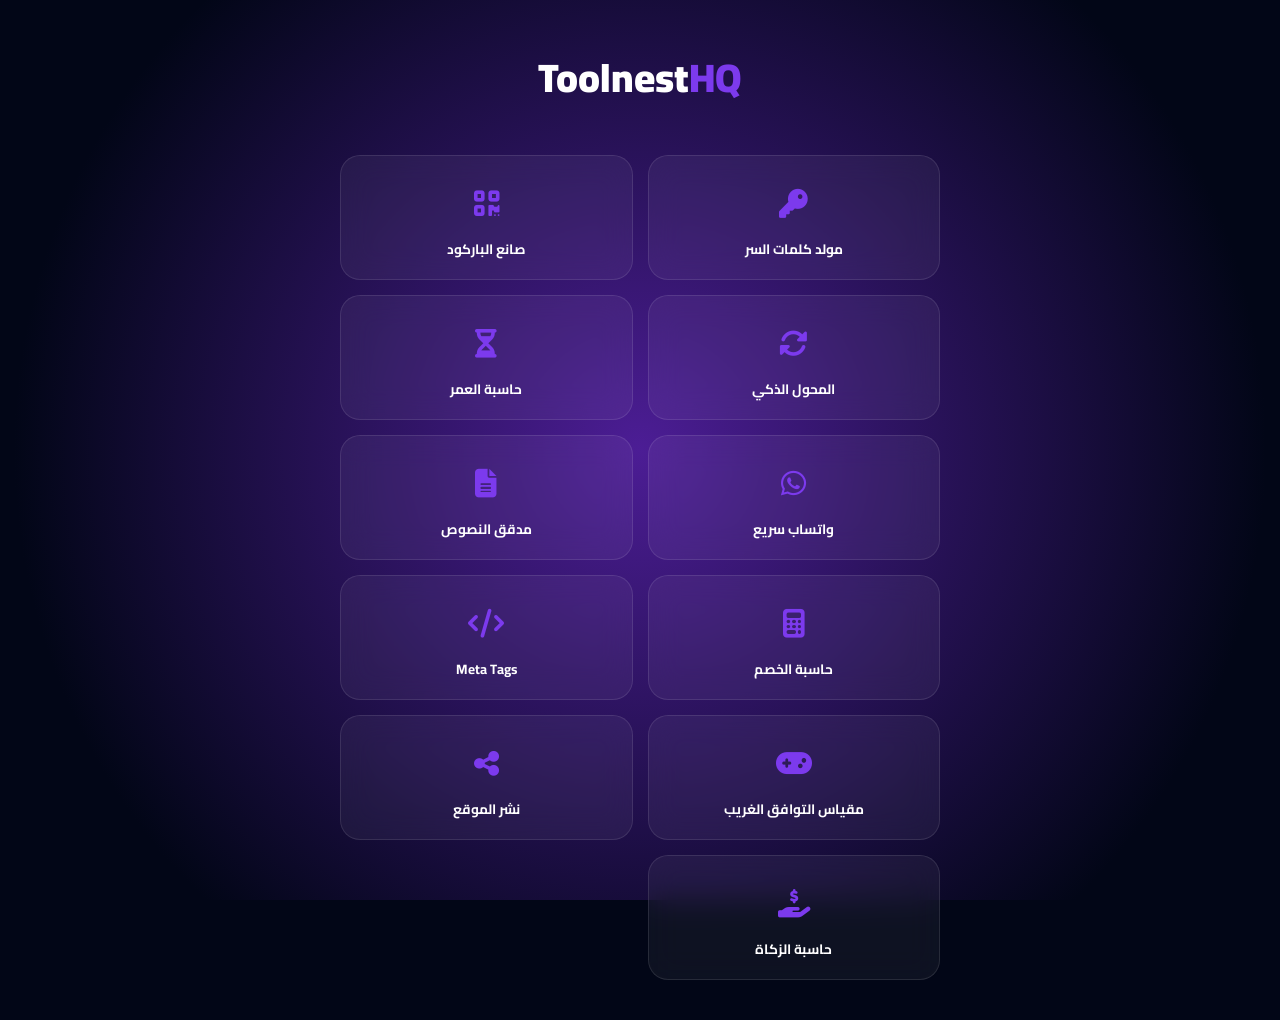
<file: index.html>
<!DOCTYPE html>
<html lang="ar" dir="rtl">

<head>
    <meta charset="UTF-8">
    <meta name="viewport" content="width=device-width, initial-scale=1.0, maximum-scale=1.0, user-scalable=no">

    <title>ToolnestHQ - العالم الرقمي</title>

    <link href="https://fonts.googleapis.com/css2?family=Cairo:wght@300;400;700;900&display=swap" rel="stylesheet">

    <link rel="stylesheet"
        href="https://cdnjs.cloudflare.com/ajax/libs/font-awesome/6.4.0/css/all.min.css">

    <style>
        :root {
            --p: #7c3aed;
            --bg: #020617;
            --card: rgba(255, 255, 255, 0.05);
        }

        * {
            margin: 0;
            padding: 0;
            box-sizing: border-box;
        }

        body {
            font-family: "Cairo", sans-serif;
            background: var(--bg);
            color: white;
            min-height: 100vh;
            overflow-x: hidden;
        }

        .ambient {
            position: fixed;
            inset: 0;
            z-index: -1;
            background: radial-gradient(circle at center, #4c1d95 0%, #020617 80%);
        }

        .container {
            width: 95%;
            max-width: 600px;
            margin: auto;
            padding: 40px 0;
        }

        h1 {
            text-align: center;
            font-size: 2.5rem;
            margin-bottom: 40px;
            font-weight: 900;
        }

        .grid {
            display: grid;
            grid-template-columns: repeat(2, 1fr);
            gap: 15px;
        }

        .card {
            background: var(--card);
            backdrop-filter: blur(15px);
            border: 1px solid rgba(255,255,255,.1);
            border-radius: 20px;
            padding: 20px 10px;
            text-decoration: none;
            color: white;
            text-align: center;
            transition: .35s;
        }

        .card:hover {
            transform: translateY(-8px);
            border-color: var(--p);
            box-shadow: 0 10px 25px rgba(124,58,237,.35);
        }

        .icon {
            font-size: 1.8rem;
            color: var(--p);
            margin-bottom: 10px;
        }

        .card:hover .icon {
            transform: scale(1.15);
        }

        .name {
            display: block;
            font-size: .85rem;
            font-weight: 700;
            line-height: 1.4;
        }
    </style>

</head>

<body>

<div class="ambient"></div>

<div class="container">

    <h1>Toolnest<span style="color:var(--p)">HQ</span></h1>

    <main class="grid">

        <a href="Password.html" class="card">
            <div class="icon"><i class="fa-solid fa-key"></i></div>
            <span class="name">مولد كلمات السر</span>
        </a>

        <a href="qr.html" class="card">
            <div class="icon"><i class="fa-solid fa-qrcode"></i></div>
            <span class="name">صانع الباركود</span>
        </a>

        <a href="converter.html" class="card">
            <div class="icon"><i class="fa-solid fa-rotate"></i></div>
            <span class="name">المحول الذكي</span>
        </a>

        <a href="age.html" class="card">
            <div class="icon"><i class="fa-solid fa-hourglass-half"></i></div>
            <span class="name">حاسبة العمر</span>
        </a>

        <a href="whatsapp.html" class="card">
            <div class="icon"><i class="fa-brands fa-whatsapp"></i></div>
            <span class="name">واتساب سريع</span>
        </a>

        <a href="text-counter.html" class="card">
            <div class="icon"><i class="fa-solid fa-file-lines"></i></div>
            <span class="name">مدقق النصوص</span>
        </a>

        <a href="discount.html" class="card">
            <div class="icon"><i class="fa-solid fa-calculator"></i></div>
            <span class="name">حاسبة الخصم</span>
        </a>

        <a href="meta-generator.html" class="card">
            <div class="icon"><i class="fa-solid fa-code"></i></div>
            <span class="name">Meta Tags</span>
        </a>

        <a href="compatibility.html" class="card">
            <div class="icon"><i class="fa-solid fa-gamepad"></i></div>
            <span class="name">مقياس التوافق الغريب</span>
        </a>

        <a href="social-share.html" class="card">
            <div class="icon"><i class="fa-solid fa-share-nodes"></i></div>
            <span class="name">نشر الموقع</span>
        </a>

        <a href="zakat.html" class="card">
            <div class="icon"><i class="fa-solid fa-hand-holding-dollar"></i></div>
            <span class="name">حاسبة الزكاة</span>
        </a>

    </main>

</div>

</body>

</html>
</file>
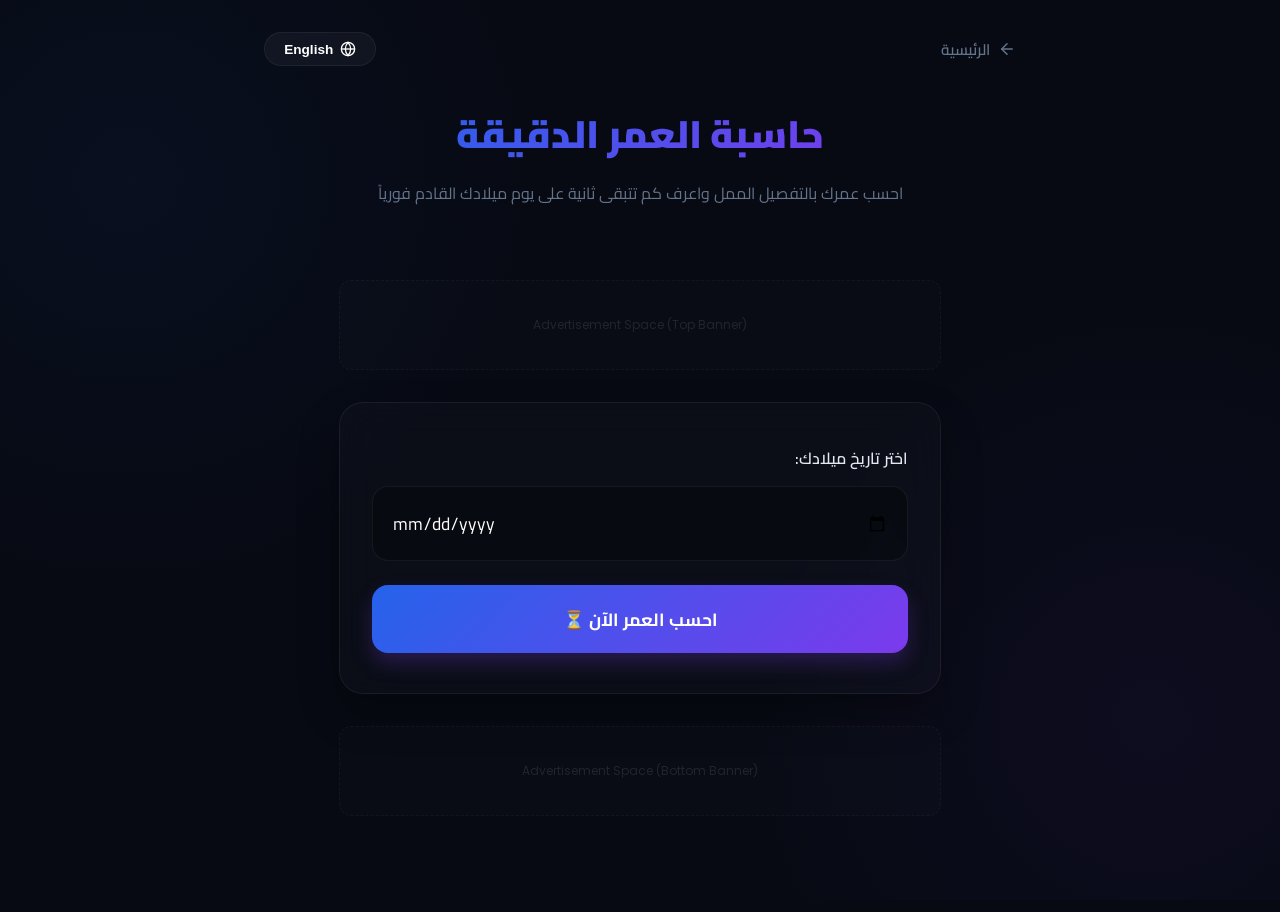
<file: age.html>
<!DOCTYPE html>
<html lang="ar" dir="rtl">
<head>
    <meta charset="UTF-8">
    <meta name="viewport" content="width=device-width, initial-scale=1.0">
    <title>حاسبة العمر الدقيقة | ToolnestHQ</title>
    <link href="https://fonts.googleapis.com/css2?family=Cairo:wght@400;600;700;900&family=Poppins:wght@400;600;700;900&display=swap" rel="stylesheet">
    
    <style>
        :root {
            --bg-color: #070a13;
            --card-bg: rgba(255, 255, 255, 0.02);
            --card-border: rgba(255, 255, 255, 0.06);
            --text-main: #ffffff;
            --text-muted: #64748b;
            --accent-gradient: linear-gradient(135deg, #2563eb 0%, #7c3aed 100%);
            --hover-glow: rgba(124, 58, 237, 0.25);
            --input-bg: rgba(0, 0, 0, 0.25);
            --font-ar: 'Cairo', sans-serif;
            --font-en: 'Poppins', sans-serif;
        }

        * {
            margin: 0;
            padding: 0;
            box-sizing: border-box;
            transition: background-color 0.3s, color 0.3s, border-color 0.3s;
        }

        body {
            background-color: var(--bg-color);
            color: var(--text-main);
            min-height: 100vh;
            display: flex;
            flex-direction: column;
            align-items: center;
            font-family: var(--font-ar);
            background-image: 
                radial-gradient(circle at 10% 20%, rgba(37, 99, 235, 0.06), transparent 30%),
                radial-gradient(circle at 90% 80%, rgba(124, 58, 237, 0.06), transparent 30%);
            background-attachment: fixed;
            overflow-x: hidden;
        }

        html[lang="en"] body {
            font-family: var(--font-en);
        }

        /* شريط التنقل */
        nav {
            width: 100%;
            max-width: 800px;
            padding: 2rem 1.5rem;
            display: flex;
            justify-content: space-between;
            align-items: center;
        }

        .back-btn {
            color: var(--text-muted);
            text-decoration: none;
            font-size: 0.95rem;
            font-weight: 600;
            display: flex;
            align-items: center;
            gap: 0.5rem;
        }

        .back-btn:hover { color: var(--text-main); }

        .lang-btn {
            background: rgba(255, 255, 255, 0.04);
            border: 1px solid var(--card-border);
            color: var(--text-main);
            padding: 0.5rem 1.2rem;
            border-radius: 50px;
            cursor: pointer;
            font-weight: 600;
            font-size: 0.85rem;
            display: flex;
            align-items: center;
            gap: 0.4rem;
        }

        .lang-btn:hover {
            background: rgba(255, 255, 255, 0.08);
            box-shadow: 0 0 15px var(--hover-glow);
        }

        .container {
            width: 100%;
            max-width: 650px;
            padding: 0 1.5rem 4rem 1.5rem;
            display: flex;
            flex-direction: column;
            align-items: center;
        }

        header {
            text-align: center;
            margin-bottom: 2.5rem;
        }

        header h1 {
            font-size: 2.4rem;
            font-weight: 900;
            background: var(--accent-gradient);
            -webkit-background-clip: text;
            -webkit-text-fill-color: transparent;
            margin-bottom: 0.5rem;
        }

        header p {
            color: var(--text-muted);
            font-size: 1rem;
        }

        /* الصندوق الرئيسي للأداة */
        .tool-box {
            width: 100%;
            background: var(--card-bg);
            border: 1px solid var(--card-border);
            border-radius: 24px;
            padding: 2.5rem 2rem;
            backdrop-filter: blur(20px);
            box-shadow: 0 20px 40px rgba(0,0,0,0.3);
            display: flex;
            flex-direction: column;
            gap: 1.5rem;
        }

        .input-group {
            display: flex;
            flex-direction: column;
            gap: 0.8rem;
        }

        .input-group label {
            font-weight: 600;
            font-size: 1rem;
            color: #e2e8f0;
        }

        /* حقل اختيار التاريخ الأنيق */
        .input-group input[type="date"] {
            width: 100%;
            padding: 1.2rem;
            background: var(--input-bg);
            border: 1px solid var(--card-border);
            border-radius: 16px;
            color: #fff;
            font-size: 1.1rem;
            font-family: inherit;
            outline: none;
            cursor: pointer;
        }

        .input-group input[type="date"]:focus {
            border-color: #3b82f6;
            box-shadow: 0 0 15px rgba(59, 130, 246, 0.2);
        }

        .btn-primary {
            width: 100%;
            padding: 1.1rem;
            border: none;
            border-radius: 16px;
            background: var(--accent-gradient);
            color: #ffffff;
            font-size: 1.1rem;
            font-weight: 700;
            cursor: pointer;
            font-family: inherit;
            box-shadow: 0 10px 20px var(--hover-glow);
        }

        .btn-primary:hover {
            transform: translateY(-2px);
            box-shadow: 0 15px 30px var(--hover-glow);
        }

        /* شبكة عرض نتائج العمر */
        .results-grid {
            display: grid;
            grid-template-columns: repeat(3, 1fr);
            gap: 1rem;
            width: 100%;
            margin-top: 1rem;
            display: none; /* مخفي حتى يتم الحساب */
        }

        .result-card {
            background: rgba(0, 0, 0, 0.2);
            border: 1px solid var(--card-border);
            border-radius: 16px;
            padding: 1.5rem 1rem;
            text-align: center;
        }

        .result-card .number {
            font-size: 1.8rem;
            font-weight: 800;
            background: var(--accent-gradient);
            -webkit-background-clip: text;
            -webkit-text-fill-color: transparent;
            font-family: var(--font-en);
            margin-bottom: 0.3rem;
        }

        .result-card .label {
            font-size: 0.9rem;
            color: var(--text-muted);
            font-weight: 600;
        }

        /* كرت العداد التنازلي ليوم الميلاد القادم */
        .next-birthday-card {
            width: 100%;
            background: rgba(59, 130, 246, 0.03);
            border: 1px dashed rgba(59, 130, 246, 0.2);
            border-radius: 18px;
            padding: 1.5rem;
            text-align: center;
            margin-top: 0.5rem;
            display: none;
        }

        .next-birthday-title {
            font-size: 0.95rem;
            color: #e2e8f0;
            margin-bottom: 0.8rem;
            font-weight: 600;
        }

        .countdown-timer {
            display: flex;
            justify-content: center;
            gap: 1rem;
            font-family: var(--font-en);
        }

        .countdown-item {
            display: flex;
            flex-direction: column;
            align-items: center;
        }

        .countdown-item .time {
            font-size: 1.5rem;
            font-weight: 700;
            color: #3b82f6;
        }

        .countdown-item .unit {
            font-size: 0.75rem;
            color: var(--text-muted);
            text-transform: uppercase;
            font-family: var(--font-ar);
        }
        html[lang="en"] .countdown-item .unit { font-family: var(--font-en); }

        .ad-slot {
            width: 100%;
            min-height: 90px;
            background: rgba(255, 255, 255, 0.01);
            border: 1px dashed rgba(255, 255, 255, 0.04);
            border-radius: 12px;
            margin: 2rem 0;
            display: flex;
            align-items: center;
            justify-content: center;
            color: rgba(255, 255, 255, 0.1);
            font-size: 0.75rem;
            font-family: var(--font-en);
        }

        @media (max-width: 500px) {
            .results-grid { grid-template-columns: 1fr; gap: 0.8rem; }
            .tool-box { padding: 2rem 1.2rem; }
            header h1 { font-size: 1.9rem; }
            .countdown-timer { gap: 0.5rem; }
        }
    </style>
</head>
<body>

    <nav>
        <a href="index.html" class="back-btn" id="backBtn">
            <svg width="18" height="18" viewBox="0 0 24 24" fill="none" stroke="currentColor" stroke-width="2" stroke-linecap="round" stroke-linejoin="round"><line x1="19" y1="12" x2="5" y2="12"></line><polyline points="12 19 5 12 12 5"></polyline></svg>
            <span>الرئيسية</span>
        </a>
        <button class="lang-btn" onclick="toggleLanguage()">
            <svg width="16" height="16" viewBox="0 0 24 24" fill="none" stroke="currentColor" stroke-width="2"><circle cx="12" cy="12" r="10"></circle><line x1="2" y1="12" x2="22" y2="12"></line><path d="M12 2a15.3 15.3 0 0 1 4 10 15.3 15.3 0 0 1-4 10 15.3 15.3 0 0 1-4-10 15.3 15.3 0 0 1 4-10z"></path></svg>
            <span id="langText">English</span>
        </button>
    </nav>

    <div class="container">
        <header>
            <h1 id="toolTitle">حاسبة العمر الدقيقة</h1>
            <p id="toolDesc">احسب عمرك بالتفصيل الممل واعرف كم تتبقى ثانية على يوم ميلادك القادم فورياً</p>
        </header>

        <div class="ad-slot">Advertisement Space (Top Banner)</div>

        <div class="tool-box">
            
            <div class="input-group">
                <label id="inputLabel">اختر تاريخ ميلادك:</label>
                <input type="date" id="birthdate">
            </div>

            <button class="btn-primary" onclick="calculateAge()" id="calcBtn">احسب العمر الآن ⏳</button>

            <div class="results-grid" id="resultsGrid">
                <div class="result-card">
                    <div class="number" id="resYears">0</div>
                    <div class="label" id="lblYears">سنوات</div>
                </div>
                <div class="result-card">
                    <div class="number" id="resMonths">0</div>
                    <div class="label" id="lblMonths">أشهر</div>
                </div>
                <div class="result-card">
                    <div class="number" id="resDays">0</div>
                    <div class="label" id="lblDays">أيام</div>
                </div>
            </div>

            <div class="next-birthday-card" id="nextBirthdayCard">
                <div class="next-birthday-title" id="nextBdayTitle">الوقت المتبقي ليوم ميلادك القادم:</div>
                <div class="countdown-timer">
                    <div class="countdown-item">
                        <div class="time" id="cdMonths">00</div>
                        <div class="unit" id="unitMonths">أشهر</div>
                    </div>
                    <div class="countdown-item">
                        <div class="time" id="cdDays">00</div>
                        <div class="unit" id="unitDays">أيام</div>
                    </div>
                    <div class="countdown-item">
                        <div class="time" id="cdHours">00</div>
                        <div class="unit" id="unitHours">ساعات</div>
                    </div>
                </div>
            </div>

        </div>

        <div class="ad-slot">Advertisement Space (Bottom Banner)</div>
    </div>

    <script>
        const translations = {
            ar: {
                langBtn: "English", backBtn: "الرئيسية",
                title: "حاسبة العمر الدقيقة | ToolnestHQ",
                toolTitle: "حاسبة العمر الدقيقة",
                toolDesc: "احسب عمرك بالتفصيل الممل واعرف كم تتبقى ثانية على يوم ميلادك القادم فورياً",
                inputLabel: "اختر تاريخ ميلادك:",
                calcBtn: "احسب العمر الآن ⏳",
                lblYears: "سنوات", lblMonths: "أشهر", lblDays: "أيام",
                nextBdayTitle: "الوقت المتبقي ليوم ميلادك القادم:",
                unitMonths: "أشهر", unitDays: "أيام", unitHours: "ساعات",
                alertEmpty: "الرجاء تحديد تاريخ ميلاد صحيح أولاً!"
            },
            en: {
                langBtn: "العربية", backBtn: "Home",
                title: "Precise Age Calculator | ToolnestHQ",
                toolTitle: "Age Calculator",
                toolDesc: "Calculate your detailed exact age and discover the countdown to your next birthday instantly",
                inputLabel: "Select Your Date of Birth:",
                calcBtn: "Calculate Age Now ⏳",
                lblYears: "Years", lblMonths: "Months", lblDays: "Days",
                nextBdayTitle: "Time Left Until Your Next Birthday:",
                unitMonths: "Months", unitDays: "Days", unitHours: "Hours",
                alertEmpty: "Please select a valid birthdate first!"
            }
        };

        let currentLang = 'ar';

        function toggleLanguage() {
            currentLang = currentLang === 'ar' ? 'en' : 'ar';
            document.documentElement.lang = currentLang;
            document.documentElement.dir = currentLang === 'ar' ? 'rtl' : 'ltr';

            document.title = translations[currentLang].title;
            document.getElementById('langText').textContent = translations[currentLang].langBtn;
            document.getElementById('backBtn').querySelector('span').textContent = translations[currentLang].backBtn;
            document.getElementById('toolTitle').textContent = translations[currentLang].toolTitle;
            document.getElementById('toolDesc').textContent = translations[currentLang].toolDesc;
            document.getElementById('inputLabel').textContent = translations[currentLang].inputLabel;
            document.getElementById('calcBtn').textContent = translations[currentLang].calcBtn;
            document.getElementById('lblYears').textContent = translations[currentLang].lblYears;
            document.getElementById('lblMonths').textContent = translations[currentLang].lblMonths;
            document.getElementById('lblDays').textContent = translations[currentLang].lblDays;
            document.getElementById('nextBdayTitle').textContent = translations[currentLang].nextBdayTitle;
            document.getElementById('unitMonths').textContent = translations[currentLang].unitMonths;
            document.getElementById('unitDays').textContent = translations[currentLang].unitDays;
            document.getElementById('unitHours').textContent = translations[currentLang].unitHours;

            if(currentLang === 'en') {
                document.getElementById('backBtn').querySelector('svg').style.transform = 'rotate(0deg)';
            } else {
                document.getElementById('backBtn').querySelector('svg').style.transform = 'rotate(180deg)';
            }
        }

        function calculateAge() {
            const birthdateInput = document.getElementById('birthdate').value;
            if (!birthdateInput) {
                alert(translations[currentLang].alertEmpty);
                return;
            }

            const birthDate = new Date(birthdateInput);
            const today = new Date();

            if (birthDate > today) {
                alert(currentLang === 'ar' ? "تاريخ الميلاد لا يمكن أن يكون في المستقبل!" : "Birthdate cannot be in the future!");
                return;
            }

            // 1. حساب العمر الحالي بدقة شديدة
            let years = today.getFullYear() - birthDate.getFullYear();
            let months = today.getMonth() - birthDate.getMonth();
            let days = today.getDate() - birthDate.getDate();

            if (days < 0) {
                months--;
                // الحصول على آخر يوم في الشهر السابق
                const previousMonth = new Date(today.getFullYear(), today.getMonth(), 0);
                days += previousMonth.getDate();
            }

            if (months < 0) {
                years--;
                months += 12;
            }

            // عرض لوحة تفاصيل العمر المعاش
            document.getElementById('resYears').textContent = years;
            document.getElementById('resMonths').textContent = months;
            document.getElementById('resDays').textContent = days;
            document.getElementById('resultsGrid').style.display = "grid";

            // 2. حساب موعد ومؤقت ميلاده القادم
            let nextBirthday = new Date(today.getFullYear(), birthDate.getMonth(), birthDate.getDate());
            
            // إذا كان تاريخ الميلاد مر هذا العام، فالميلاد القادم يكون العام المقبل
            if (today > nextBirthday) {
                nextBirthday.setFullYear(today.getFullYear() + 1);
            }

            let diffTime = nextBirthday - today;
            
            // تحويل الفارق الزمني إلى أشهر وأيام وساعات متبقية
            let totalHours = Math.floor(diffTime / (1000 * 60 * 60));
            let totalDays = Math.floor(totalHours / 24);
            let remainingHours = totalHours % 24;

            // حساب الأشهر والأيام التقريبية المتبقية
            let nextMonths = Math.floor(totalDays / 30.43); // متوسط أيام الشهر رقمياً
            let nextDays = Math.floor(totalDays % 30.43);

            document.getElementById('cdMonths').textContent = String(nextMonths).padStart(2, '0');
            document.getElementById('cdDays').textContent = String(nextDays).padStart(2, '0');
            document.getElementById('cdHours').textContent = String(remainingHours).padStart(2, '0');
            document.getElementById('nextBirthdayCard').style.display = "block";
        }
    </script>
</body>
</html>
</file>
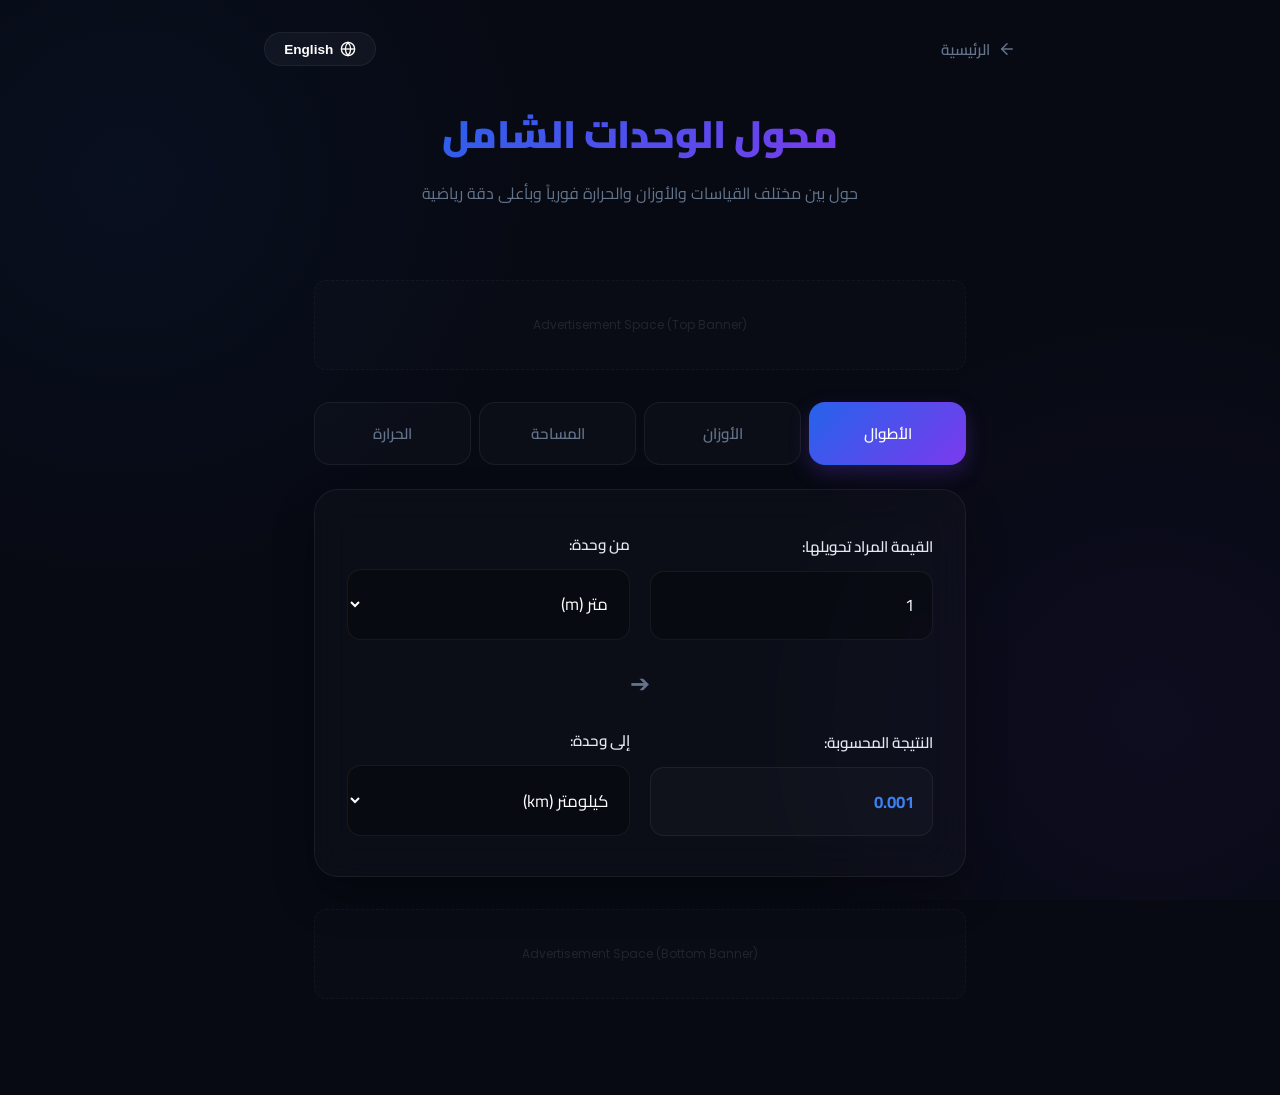
<file: converter.html>
<!DOCTYPE html>
<html lang="ar" dir="rtl">
<head>
    <meta charset="UTF-8">
    <meta name="viewport" content="width=device-width, initial-scale=1.0">
    <title>محول الوحدات الشامل | ToolnestHQ</title>
    <link href="https://fonts.googleapis.com/css2?family=Cairo:wght@400;600;700;900&family=Poppins:wght@400;600;700;900&display=swap" rel="stylesheet">
    
    <style>
        :root {
            --bg-color: #070a13;
            --card-bg: rgba(255, 255, 255, 0.02);
            --card-border: rgba(255, 255, 255, 0.06);
            --text-main: #ffffff;
            --text-muted: #64748b;
            --accent-gradient: linear-gradient(135deg, #2563eb 0%, #7c3aed 100%);
            --hover-glow: rgba(124, 58, 237, 0.25);
            --input-bg: rgba(0, 0, 0, 0.25);
            --font-ar: 'Cairo', sans-serif;
            --font-en: 'Poppins', sans-serif;
        }

        * {
            margin: 0;
            padding: 0;
            box-sizing: border-box;
            transition: background-color 0.3s, color 0.3s, border-color 0.3s;
        }

        body {
            background-color: var(--bg-color);
            color: var(--text-main);
            min-height: 100vh;
            display: flex;
            flex-direction: column;
            align-items: center;
            font-family: var(--font-ar);
            background-image: 
                radial-gradient(circle at 10% 20%, rgba(37, 99, 235, 0.06), transparent 30%),
                radial-gradient(circle at 90% 80%, rgba(124, 58, 237, 0.06), transparent 30%);
            background-attachment: fixed;
            overflow-x: hidden;
        }

        html[lang="en"] body {
            font-family: var(--font-en);
        }

        /* شريط التنقل */
        nav {
            width: 100%;
            max-width: 800px;
            padding: 2rem 1.5rem;
            display: flex;
            justify-content: space-between;
            align-items: center;
        }

        .back-btn {
            color: var(--text-muted);
            text-decoration: none;
            font-size: 0.95rem;
            font-weight: 600;
            display: flex;
            align-items: center;
            gap: 0.5rem;
        }

        .back-btn:hover { color: var(--text-main); }

        .lang-btn {
            background: rgba(255, 255, 255, 0.04);
            border: 1px solid var(--card-border);
            color: var(--text-main);
            padding: 0.5rem 1.2rem;
            border-radius: 50px;
            cursor: pointer;
            font-weight: 600;
            font-size: 0.85rem;
            display: flex;
            align-items: center;
            gap: 0.4rem;
        }

        .lang-btn:hover {
            background: rgba(255, 255, 255, 0.08);
            box-shadow: 0 0 15px var(--hover-glow);
        }

        .container {
            width: 100%;
            max-width: 700px;
            padding: 0 1.5rem 4rem 1.5rem;
            display: flex;
            flex-direction: column;
            align-items: center;
        }

        header {
            text-align: center;
            margin-bottom: 2.5rem;
        }

        header h1 {
            font-size: 2.4rem;
            font-weight: 900;
            background: var(--accent-gradient);
            -webkit-background-clip: text;
            -webkit-text-fill-color: transparent;
            margin-bottom: 0.5rem;
        }

        header p {
            color: var(--text-muted);
            font-size: 1rem;
        }

        /* تبويب اختيار الفئات */
        .category-tabs {
            display: grid;
            grid-template-columns: repeat(4, 1fr);
            gap: 0.5rem;
            width: 100%;
            margin-bottom: 1.5rem;
        }

        .tab-btn {
            background: rgba(255, 255, 255, 0.02);
            border: 1px solid var(--card-border);
            color: var(--text-muted);
            padding: 1rem 0.5rem;
            border-radius: 16px;
            cursor: pointer;
            font-family: inherit;
            font-weight: 600;
            font-size: 0.95rem;
            text-align: center;
        }

        .tab-btn:hover {
            background: rgba(255, 255, 255, 0.05);
            color: var(--text-main);
        }

        .tab-btn.active {
            background: var(--accent-gradient);
            color: #ffffff;
            border-color: transparent;
            box-shadow: 0 8px 20px var(--hover-glow);
        }

        /* صندوق المحول الرئيسي */
        .tool-box {
            width: 100%;
            background: var(--card-bg);
            border: 1px solid var(--card-border);
            border-radius: 24px;
            padding: 2.5rem 2rem;
            backdrop-filter: blur(20px);
            box-shadow: 0 20px 40px rgba(0,0,0,0.3);
            display: flex;
            flex-direction: column;
            gap: 1.8rem;
        }

        /* صفوف الإدخال والاختيار */
        .converter-row {
            display: grid;
            grid-template-columns: 1fr 1fr;
            gap: 1.2rem;
            align-items: flex-end;
        }

        .input-group {
            display: flex;
            flex-direction: column;
            gap: 0.6rem;
        }

        .input-group label {
            font-weight: 600;
            font-size: 0.95rem;
            color: #e2e8f0;
        }

        .input-group input, .input-group select {
            width: 100%;
            padding: 1.1rem;
            background: var(--input-bg);
            border: 1px solid var(--card-border);
            border-radius: 14px;
            color: #fff;
            font-size: 1.05rem;
            font-family: inherit;
            outline: none;
        }

        .input-group input:focus, .input-group select:focus {
            border-color: #3b82f6;
            box-shadow: 0 0 15px rgba(59, 130, 246, 0.15);
        }

        /* سهم التحويل بالمنتصف */
        .swap-divider {
            text-align: center;
            color: var(--text-muted);
            font-size: 1.5rem;
            margin: -0.5rem 0;
        }

        .ad-slot {
            width: 100%;
            min-height: 90px;
            background: rgba(255, 255, 255, 0.01);
            border: 1px dashed rgba(255, 255, 255, 0.04);
            border-radius: 12px;
            margin: 2rem 0;
            display: flex;
            align-items: center;
            justify-content: center;
            color: rgba(255, 255, 255, 0.1);
            font-size: 0.75rem;
            font-family: var(--font-en);
        }

        @media (max-width: 600px) {
            .category-tabs { grid-template-columns: repeat(2, 1fr); gap: 0.6rem; }
            .converter-row { grid-template-columns: 1fr; gap: 0.8rem; }
            .tool-box { padding: 2rem 1.2rem; }
            header h1 { font-size: 1.9rem; }
        }
    </style>
</head>
<body>

    <nav>
        <a href="index.html" class="back-btn" id="backBtn">
            <svg width="18" height="18" viewBox="0 0 24 24" fill="none" stroke="currentColor" stroke-width="2" stroke-linecap="round" stroke-linejoin="round"><line x1="19" y1="12" x2="5" y2="12"></line><polyline points="12 19 5 12 12 5"></polyline></svg>
            <span>الرئيسية</span>
        </a>
        <button class="lang-btn" onclick="toggleLanguage()">
            <svg width="16" height="16" viewBox="0 0 24 24" fill="none" stroke="currentColor" stroke-width="2"><circle cx="12" cy="12" r="10"></circle><line x1="2" y1="12" x2="22" y2="12"></line><path d="M12 2a15.3 15.3 0 0 1 4 10 15.3 15.3 0 0 1-4 10 15.3 15.3 0 0 1-4-10 15.3 15.3 0 0 1 4-10z"></path></svg>
            <span id="langText">English</span>
        </button>
    </nav>

    <div class="container">
        <header>
            <h1 id="toolTitle">محول الوحدات الشامل</h1>
            <p id="toolDesc">حول بين مختلف القياسات والأوزان والحرارة فورياً وبأعلى دقة رياضية</p>
        </header>

        <div class="ad-slot">Advertisement Space (Top Banner)</div>

        <div class="category-tabs">
            <button class="tab-btn active" onclick="switchCategory('length')" id="tabLength">الأطوال</button>
            <button class="tab-btn" onclick="switchCategory('weight')" id="tabWeight">الأوزان</button>
            <button class="tab-btn" onclick="switchCategory('area')" id="tabArea">المساحة</button>
            <button class="tab-btn" onclick="switchCategory('temp')" id="tabTemp">الحرارة</button>
        </div>

        <div class="tool-box">
            
            <div class="converter-row">
                <div class="input-group">
                    <label id="lblFromVal">القيمة المراد تحويلها:</label>
                    <input type="number" id="fromValue" value="1" oninput="performConversion()">
                </div>
                <div class="input-group">
                    <label id="lblFromUnit">من وحدة:</label>
                    <select id="fromUnit" onchange="performConversion()"></select>
                </div>
            </div>

            <div class="swap-divider">➔</div>

            <div class="converter-row">
                <div class="input-group">
                    <label id="lblToVal">النتيجة المحسوبة:</label>
                    <input type="text" id="toValue" readonly style="background: rgba(255,255,255,0.02); color: #3b82f6; font-weight: 700;">
                </div>
                <div class="input-group">
                    <label id="lblToUnit">إلى وحدة:</label>
                    <select id="toUnit" onchange="performConversion()"></select>
                </div>
            </div>

        </div>

        <div class="ad-slot">Advertisement Space (Bottom Banner)</div>
    </div>

    <script>
        // قواعد البيانات والوحدات المتاحة لكل فئة ونسب التحويل بالنسبة للوحدة الأساسية
        const unitData = {
            length: {
                base: 'meter',
                units: {
                    meter: { ar: 'متر (m)', en: 'Meter (m)', factor: 1 },
                    kilometer: { ar: 'كيلومتر (km)', en: 'Kilometer (km)', factor: 1000 },
                    centimeter: { ar: 'سنتيمتر (cm)', en: 'Centimeter (cm)', factor: 0.01 },
                    mile: { ar: 'ميل (mi)', en: 'Mile (mi)', factor: 1609.344 },
                    yard: { ar: 'ياردة (yd)', en: 'Yard (yd)', factor: 0.9144 },
                    foot: { ar: 'قدم (ft)', en: 'Foot (ft)', factor: 0.3048 },
                    inch: { ar: 'بوصة (in)', en: 'Inch (in)', factor: 0.0254 }
                }
            },
            weight: {
                base: 'kilogram',
                units: {
                    kilogram: { ar: 'كيلوغرام (kg)', en: 'Kilogram (kg)', factor: 1 },
                    gram: { ar: 'غرام (g)', en: 'Gram (g)', factor: 0.001 },
                    pound: { ar: 'باوند (lb)', en: 'Pound (lb)', factor: 0.45359237 },
                    ounce: { ar: 'أونصة (oz)', en: 'Ounce (oz)', factor: 0.028349523 },
                    ton: { ar: 'طن (t)', en: 'Ton (t)', factor: 1000 }
                }
            },
            area: {
                base: 'sqMeter',
                units: {
                    sqMeter: { ar: 'متر مربع (m²)', en: 'Square Meter (m²)', factor: 1 },
                    sqKm: { ar: 'كيلومتر مربع (km²)', en: 'Square Kilometer (km²)', factor: 1000000 },
                    sqMile: { ar: 'ميل مربع (mi²)', en: 'Square Mile (mi²)', factor: 2589988.11 },
                    acre: { ar: 'فدان (Acre)', en: 'Acre', factor: 4046.856 },
                    hectare: { ar: 'هكتار (ha)', en: 'Hectare (ha)', factor: 10000 }
                }
            },
            temp: {
                base: 'celsius',
                units: {
                    celsius: { ar: 'سيليزيوس (°C)', en: 'Celsius (°C)' },
                    fahrenheit: { ar: 'فهرنهايت (°F)', en: 'Fahrenheit (°F)' },
                    kelvin: { ar: 'كلفن (K)', en: 'Kelvin (K)' }
                }
            }
        };

        const translations = {
            ar: {
                langBtn: "English", backBtn: "الرئيسية",
                title: "محول الوحدات الشامل | ToolnestHQ",
                toolTitle: "محول الوحدات الشامل",
                toolDesc: "حول بين مختلف القياسات والأوزان والحرارة فورياً وبأعلى دقة رياضية",
                tabLength: "الأطوال", tabWeight: "الأوزان", tabArea: "المساحة", tabTemp: "الحرارة",
                lblFromVal: "القيمة المراد تحويلها:", lblFromUnit: "من وحدة:",
                lblToVal: "النتيجة المحسوبة:", lblToUnit: "إلى وحدة:"
            },
            en: {
                langBtn: "العربية", backBtn: "Home",
                title: "Universal Unit Converter | ToolnestHQ",
                toolTitle: "Universal Converter",
                toolDesc: "Instant and highly accurate conversion across lengths, weights, area, and temperature",
                tabLength: "Length", tabWeight: "Weight", tabArea: "Area", tabTemp: "Temperature",
                lblFromVal: "Value to Convert:", lblFromUnit: "From Unit:",
                lblToVal: "Calculated Result:", lblToUnit: "To Unit:"
            }
        };

        let currentLang = 'ar';
        let currentCategory = 'length';

        function toggleLanguage() {
            currentLang = currentLang === 'ar' ? 'en' : 'ar';
            document.documentElement.lang = currentLang;
            document.documentElement.dir = currentLang === 'ar' ? 'rtl' : 'ltr';

            document.title = translations[currentLang].title;
            document.getElementById('langText').textContent = translations[currentLang].langBtn;
            document.getElementById('backBtn').querySelector('span').textContent = translations[currentLang].backBtn;
            document.getElementById('toolTitle').textContent = translations[currentLang].toolTitle;
            document.getElementById('toolDesc').textContent = translations[currentLang].toolDesc;
            document.getElementById('tabLength').textContent = translations[currentLang].tabLength;
            document.getElementById('tabWeight').textContent = translations[currentLang].tabWeight;
            document.getElementById('tabArea').textContent = translations[currentLang].tabArea;
            document.getElementById('tabTemp').textContent = translations[currentLang].tabTemp;
            document.getElementById('lblFromVal').textContent = translations[currentLang].lblFromVal;
            document.getElementById('lblFromUnit').textContent = translations[currentLang].lblFromUnit;
            document.getElementById('lblToVal').textContent = translations[currentLang].lblToVal;
            document.getElementById('lblToUnit').textContent = translations[currentLang].lblToUnit;

            // تحديث خط السهم بناءً على الاتجاه
            document.querySelector('.swap-divider').textContent = currentLang === 'ar' ? '➔' : '➔';
            if(currentLang === 'en') {
                document.getElementById('backBtn').querySelector('svg').style.transform = 'rotate(0deg)';
            } else {
                document.getElementById('backBtn').querySelector('svg').style.transform = 'rotate(180deg)';
            }

            // إعادة بناء القوائم المنسدلة لعرض الأسماء باللغة الجديدة مع الحفاظ على القيم المحددة
            const savedFrom = document.getElementById('fromUnit').value;
            const savedTo = document.getElementById('toUnit').value;
            populateUnits();
            document.getElementById('fromUnit').value = savedFrom;
            document.getElementById('toUnit').value = savedTo;
            performConversion();
        }

        function switchCategory(cat) {
            currentCategory = cat;
            
            // تحديث مظهر التبويبات النشطة
            document.querySelectorAll('.tab-btn').forEach(btn => btn.classList.remove('active'));
            if(cat === 'length') document.getElementById('tabLength').classList.add('active');
            if(cat === 'weight') document.getElementById('tabWeight').classList.add('active');
            if(cat === 'area') document.getElementById('tabArea').classList.add('active');
            if(cat === 'temp') document.getElementById('tabTemp').classList.add('active');

            populateUnits();
            
            // تعيين قيم افتراضية مختلفة لتجنب تطابق من وإلى عند بدء الفئة
            const keys = Object.keys(unitData[cat].units);
            document.getElementById('fromUnit').value = keys[0];
            document.getElementById('toUnit').value = keys[1] ? keys[1] : keys[0];

            performConversion();
        }

        function populateUnits() {
            const fromSelect = document.getElementById('fromUnit');
            const toSelect = document.getElementById('toUnit');
            fromSelect.innerHTML = "";
            toSelect.innerHTML = "";

            const units = unitData[currentCategory].units;
            for (let key in units) {
                let text = currentLang === 'ar' ? units[key].ar : units[key].en;
                fromSelect.options[fromSelect.options.length] = new Option(text, key);
                toSelect.options[toSelect.options.length] = new Option(text, key);
            }
        }

        function performConversion() {
            const fromVal = parseFloat(document.getElementById('fromValue').value);
            const toInput = document.getElementById('toValue');

            if (isNaN(fromVal)) {
                toInput.value = "";
                return;
            }

            const fromUnit = document.getElementById('fromUnit').value;
            const toUnit = document.getElementById('toUnit').value;

            if (fromUnit === toUnit && currentCategory !== 'temp') {
                toInput.value = fromVal;
                return;
            }

            let result;

            if (currentCategory === 'temp') {
                // منطق معادلات درجات الحرارة المنفصلة
                let celsiusVal;
                // 1. تحويل القيمة الأصلية إلى سيليزيوس أولاً كقاعدة ثابتة
                if (fromUnit === 'celsius') celsiusVal = fromVal;
                else if (fromUnit === 'fahrenheit') celsiusVal = (fromVal - 32) * 5 / 9;
                else if (fromUnit === 'kelvin') celsiusVal = fromVal - 273.15;

                // 2. تحويل قيمة السيليزيوس للوحدة المطلوبة
                if (toUnit === 'celsius') result = celsiusVal;
                else if (toUnit === 'fahrenheit') result = (celsiusVal * 9 / 5) + 32;
                else if (toUnit === 'kelvin') result = celsiusVal + 273.15;
            } else {
                // منطق بقية الوحدات القياسية بالاعتماد على معامل الضرب factor
                const fromFactor = unitData[currentCategory].units[fromUnit].factor;
                const toFactor = unitData[currentCategory].units[toUnit].factor;
                
                // تحويل للوحدة الأساسية ثم للوحدة المستهدفة
                result = (fromVal * fromFactor) / toFactor;
            }

            // تقريب النتيجة بشكل ذكي لتجنب الكسور اللانهائية المزعجة للمستخدم
            if (result % 1 !== 0) {
                // إذا كان كسر، قربه لـ 5 خانات عشرية كحد أقصى واحذف الأصفار الزائدة
                toInput.value = parseFloat(result.toFixed(5));
            } else {
                toInput.value = result;
            }
        }

        // تشغيل الأداة تلقائياً عند تحميل الصفحة لأول مرة
        switchCategory('length');
    </script>
</body>
</html>
</file>
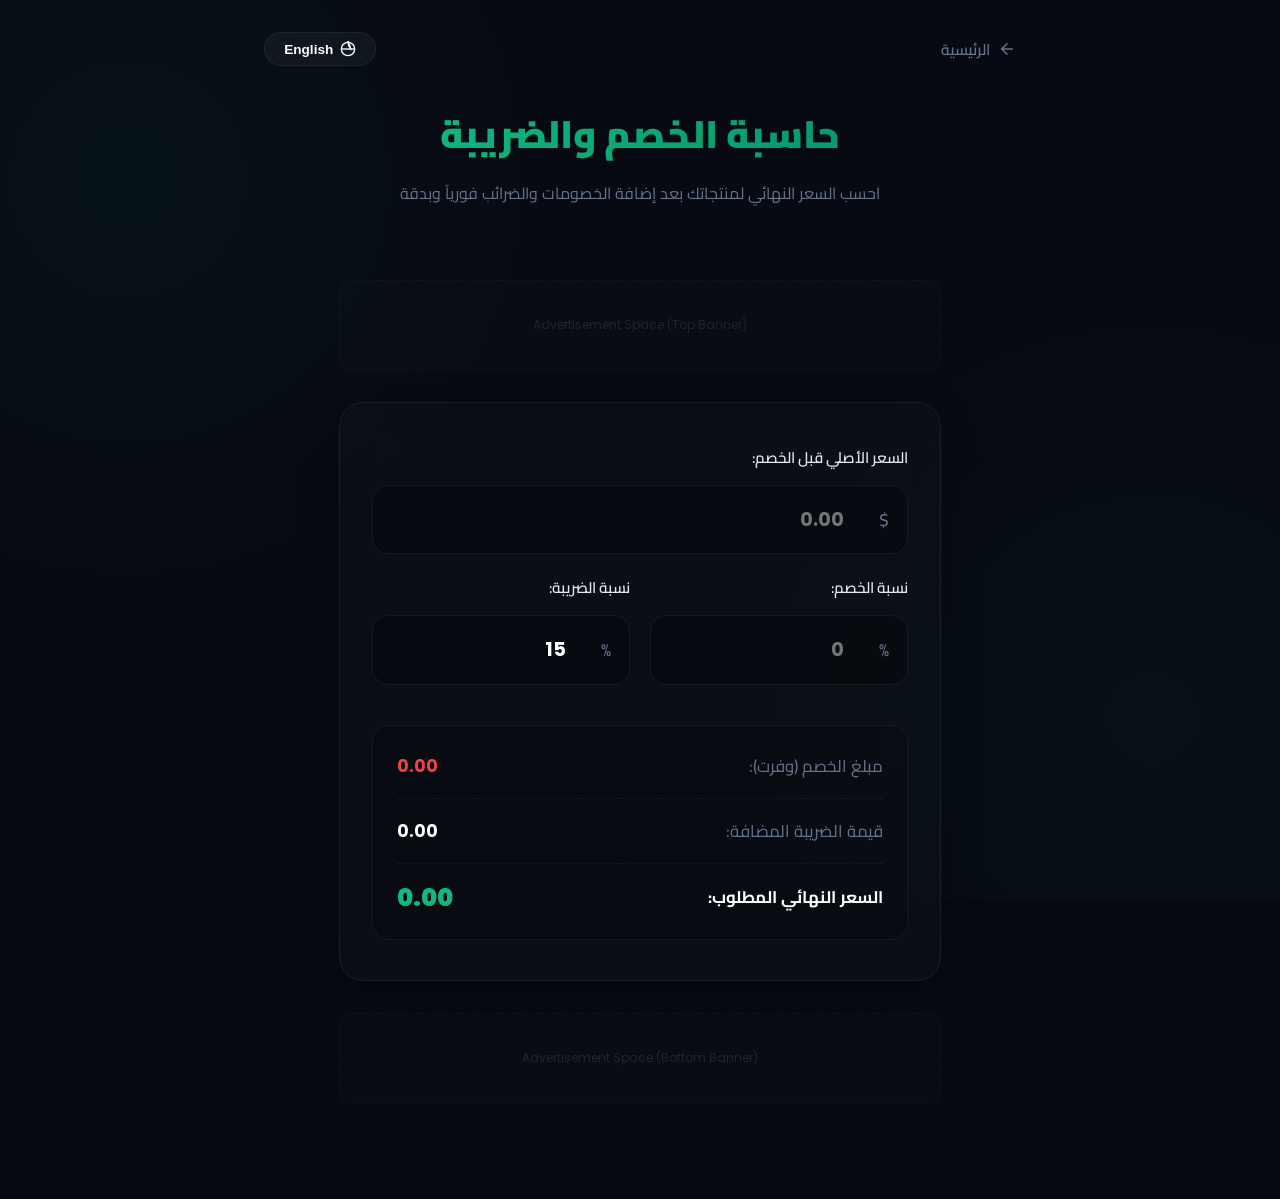
<file: discount.html>
<!DOCTYPE html>
<html lang="ar" dir="rtl">
<head>
    <meta charset="UTF-8">
    <meta name="viewport" content="width=device-width, initial-scale=1.0">
    <title>حاسبة الخصم والضريبة | ToolnestHQ</title>
    <!-- خطوط قوقل -->
    <link href="https://fonts.googleapis.com/css2?family=Cairo:wght@400;600;700;900&family=Poppins:wght@400;600;700;900&display=swap" rel="stylesheet">
    
    <style>
        :root {
            --bg-color: #070a13;
            --card-bg: rgba(255, 255, 255, 0.02);
            --card-border: rgba(255, 255, 255, 0.06);
            --text-main: #ffffff;
            --text-muted: #64748b;
            --accent-gradient: linear-gradient(135deg, #10b981 0%, #059669 100%); /* تدرج أخضر مالي */
            --hover-glow: rgba(16, 185, 129, 0.25);
            --input-bg: rgba(0, 0, 0, 0.3);
            --font-ar: 'Cairo', sans-serif;
            --font-en: 'Poppins', sans-serif;
        }

        * {
            margin: 0;
            padding: 0;
            box-sizing: border-box;
            transition: all 0.3s ease;
        }

        body {
            background-color: var(--bg-color);
            color: var(--text-main);
            min-height: 100vh;
            display: flex;
            flex-direction: column;
            align-items: center;
            font-family: var(--font-ar);
            background-image: 
                radial-gradient(circle at 10% 20%, rgba(16, 185, 129, 0.05), transparent 30%),
                radial-gradient(circle at 90% 80%, rgba(5, 150, 105, 0.05), transparent 30%);
            background-attachment: fixed;
            overflow-x: hidden;
        }

        html[lang="en"] body {
            font-family: var(--font-en);
        }

        /* شريط التنقل */
        nav {
            width: 100%;
            max-width: 800px;
            padding: 2rem 1.5rem;
            display: flex;
            justify-content: space-between;
            align-items: center;
        }

        .back-btn {
            color: var(--text-muted);
            text-decoration: none;
            font-size: 0.95rem;
            font-weight: 600;
            display: flex;
            align-items: center;
            gap: 0.5rem;
        }

        .back-btn:hover { color: var(--text-main); }

        .lang-btn {
            background: rgba(255, 255, 255, 0.04);
            border: 1px solid var(--card-border);
            color: var(--text-main);
            padding: 0.5rem 1.2rem;
            border-radius: 50px;
            cursor: pointer;
            font-weight: 600;
            font-size: 0.85rem;
            display: flex;
            align-items: center;
            gap: 0.4rem;
        }

        .lang-btn:hover {
            background: rgba(255, 255, 255, 0.08);
            box-shadow: 0 0 15px var(--hover-glow);
        }

        .container {
            width: 100%;
            max-width: 650px;
            padding: 0 1.5rem 4rem 1.5rem;
            display: flex;
            flex-direction: column;
            align-items: center;
        }

        header {
            text-align: center;
            margin-bottom: 2.5rem;
        }

        header h1 {
            font-size: 2.4rem;
            font-weight: 900;
            background: var(--accent-gradient);
            -webkit-background-clip: text;
            -webkit-text-fill-color: transparent;
            margin-bottom: 0.5rem;
        }

        header p {
            color: var(--text-muted);
            font-size: 1rem;
        }

        .tool-box {
            width: 100%;
            background: var(--card-bg);
            border: 1px solid var(--card-border);
            border-radius: 24px;
            padding: 2.5rem 2rem;
            backdrop-filter: blur(20px);
            box-shadow: 0 20px 40px rgba(0,0,0,0.3);
            display: flex;
            flex-direction: column;
            gap: 1.5rem;
        }

        .input-row {
            display: grid;
            grid-template-columns: 1fr 1fr;
            gap: 1.2rem;
        }

        .input-group {
            display: flex;
            flex-direction: column;
            gap: 0.8rem;
        }

        .input-group.full-width {
            grid-column: span 2;
        }

        .input-group label {
            font-weight: 600;
            font-size: 0.95rem;
            color: #e2e8f0;
        }

        .input-with-symbol {
            position: relative;
            display: flex;
            align-items: center;
        }

        .input-with-symbol input {
            width: 100%;
            padding: 1.2rem;
            background: var(--input-bg);
            border: 1px solid var(--card-border);
            border-radius: 16px;
            color: #fff;
            font-size: 1.2rem;
            font-family: var(--font-en);
            font-weight: 700;
            outline: none;
            direction: ltr;
            text-align: right;
            padding-inline-end: 3rem;
        }

        .input-with-symbol input:focus {
            border-color: #10b981;
            box-shadow: 0 0 15px rgba(16, 185, 129, 0.2);
        }

        .symbol {
            position: absolute;
            right: 1.2rem;
            color: var(--text-muted);
            font-weight: 600;
            font-size: 1.1rem;
            direction: ltr;
        }
        
        html[dir="ltr"] .input-with-symbol input { text-align: left; padding-inline-start: 3rem; padding-inline-end: 1.2rem; }
        html[dir="ltr"] .symbol { left: 1.2rem; right: auto; }

        /* منطقة النتائج النهائية */
        .results-area {
            margin-top: 1rem;
            background: rgba(0, 0, 0, 0.2);
            border: 1px solid var(--card-border);
            border-radius: 16px;
            padding: 1.5rem;
            display: flex;
            flex-direction: column;
            gap: 1rem;
        }

        .result-row {
            display: flex;
            justify-content: space-between;
            align-items: center;
            font-size: 1.05rem;
            color: var(--text-muted);
            padding-bottom: 1rem;
            border-bottom: 1px dashed rgba(255,255,255,0.05);
        }

        .result-row:last-child {
            border-bottom: none;
            padding-bottom: 0;
        }

        .result-val {
            font-family: var(--font-en);
            font-weight: 700;
            color: #fff;
        }

        .final-total {
            font-size: 1.5rem;
            color: #10b981;
            font-weight: 900;
        }

        .ad-slot {
            width: 100%;
            min-height: 90px;
            background: rgba(255, 255, 255, 0.01);
            border: 1px dashed rgba(255, 255, 255, 0.04);
            border-radius: 12px;
            margin: 2rem 0;
            display: flex;
            align-items: center;
            justify-content: center;
            color: rgba(255, 255, 255, 0.1);
            font-size: 0.75rem;
            font-family: var(--font-en);
        }

        @media (max-width: 480px) {
            .tool-box { padding: 2rem 1.2rem; }
            .input-row { grid-template-columns: 1fr; }
            .input-group.full-width { grid-column: span 1; }
            header h1 { font-size: 2rem; }
        }
    </style>
</head>
<body>

    <nav>
        <a href="index.html" class="back-btn" id="backBtn">
            <svg width="18" height="18" viewBox="0 0 24 24" fill="none" stroke="currentColor" stroke-width="2" stroke-linecap="round" stroke-linejoin="round"><line x1="19" y1="12" x2="5" y2="12"></line><polyline points="12 19 5 12 12 5"></polyline></svg>
            <span>الرئيسية</span>
        </a>
        <button class="lang-btn" onclick="toggleLanguage()">
            <svg width="16" height="16" viewBox="0 0 24 24" fill="none" stroke="currentColor" stroke-width="2"><circle cx="12" cy="12" r="10"></circle><line x1="2" y1="12" x2="22" y2="12"></line><path d="M12 2a15.3 15.3 0 0 1 4 10 15.3 15.3 0 0 1-4-10 15.3 15.3 0 0 1 4-10z"></path></svg>
            <span id="langText">English</span>
        </button>
    </nav>

    <div class="container">
        <header>
            <h1 id="toolTitle">حاسبة الخصم والضريبة</h1>
            <p id="toolDesc">احسب السعر النهائي لمنتجاتك بعد إضافة الخصومات والضرائب فورياً وبدقة</p>
        </header>

        <div class="ad-slot">Advertisement Space (Top Banner)</div>

        <div class="tool-box">
            
            <div class="input-row">
                <div class="input-group full-width">
                    <label id="lblPrice">السعر الأصلي قبل الخصم:</label>
                    <div class="input-with-symbol">
                        <span class="symbol">$</span>
                        <input type="number" id="inpPrice" placeholder="0.00" oninput="calculateFinal()">
                    </div>
                </div>

                <div class="input-group">
                    <label id="lblDiscount">نسبة الخصم:</label>
                    <div class="input-with-symbol">
                        <span class="symbol">%</span>
                        <input type="number" id="inpDiscount" placeholder="0" oninput="calculateFinal()">
                    </div>
                </div>

                <div class="input-group">
                    <label id="lblTax">نسبة الضريبة:</label>
                    <div class="input-with-symbol">
                        <span class="symbol">%</span>
                        <input type="number" id="inpTax" placeholder="15" value="15" oninput="calculateFinal()">
                    </div>
                </div>
            </div>

            <!-- الفاتورة المصغرة -->
            <div class="results-area">
                <div class="result-row">
                    <span id="lblSaved">مبلغ الخصم (وفرت):</span>
                    <span class="result-val" id="resSaved" style="color: #ef4444;">0.00</span>
                </div>
                <div class="result-row">
                    <span id="lblTaxAmount">قيمة الضريبة المضافة:</span>
                    <span class="result-val" id="resTax">0.00</span>
                </div>
                <div class="result-row">
                    <span id="lblFinal" style="font-weight: 700; color: #fff;">السعر النهائي المطلوب:</span>
                    <span class="result-val final-total" id="resFinal">0.00</span>
                </div>
            </div>

        </div>

        <div class="ad-slot">Advertisement Space (Bottom Banner)</div>
    </div>

    <script>
        const translations = {
            ar: {
                langBtn: "English", backBtn: "الرئيسية",
                title: "حاسبة الخصم والضريبة | ToolnestHQ",
                toolTitle: "حاسبة الخصم والضريبة",
                toolDesc: "احسب السعر النهائي لمنتجاتك بعد إضافة الخصومات والضرائب فورياً وبدقة",
                lblPrice: "السعر الأصلي قبل الخصم:",
                lblDiscount: "نسبة الخصم:",
                lblTax: "نسبة الضريبة (VAT):",
                lblSaved: "مبلغ الخصم (وفرت):",
                lblTaxAmount: "قيمة الضريبة المضافة:",
                lblFinal: "السعر النهائي المطلوب:"
            },
            en: {
                langBtn: "العربية", backBtn: "Home",
                title: "Discount & Tax Calculator | ToolnestHQ",
                toolTitle: "Discount & Tax Calculator",
                toolDesc: "Instantly calculate the final price of your items after applying discounts and taxes",
                lblPrice: "Original Price before discount:",
                lblDiscount: "Discount Percentage:",
                lblTax: "Tax Percentage (VAT):",
                lblSaved: "Discount Amount (You Saved):",
                lblTaxAmount: "Added Tax Amount:",
                lblFinal: "Final Price to Pay:"
            }
        };

        let currentLang = 'ar';

        function toggleLanguage() {
            currentLang = currentLang === 'ar' ? 'en' : 'ar';
            document.documentElement.lang = currentLang;
            document.documentElement.dir = currentLang === 'ar' ? 'rtl' : 'ltr';

            document.title = translations[currentLang].title;
            document.getElementById('langText').textContent = translations[currentLang].langBtn;
            document.getElementById('backBtn').querySelector('span').textContent = translations[currentLang].backBtn;
            document.getElementById('toolTitle').textContent = translations[currentLang].toolTitle;
            document.getElementById('toolDesc').textContent = translations[currentLang].toolDesc;
            document.getElementById('lblPrice').textContent = translations[currentLang].lblPrice;
            document.getElementById('lblDiscount').textContent = translations[currentLang].lblDiscount;
            document.getElementById('lblTax').textContent = translations[currentLang].lblTax;
            document.getElementById('lblSaved').textContent = translations[currentLang].lblSaved;
            document.getElementById('lblTaxAmount').textContent = translations[currentLang].lblTaxAmount;
            document.getElementById('lblFinal').textContent = translations[currentLang].lblFinal;

            if(currentLang === 'en') {
                document.getElementById('backBtn').querySelector('svg').style.transform = 'rotate(0deg)';
            } else {
                document.getElementById('backBtn').querySelector('svg').style.transform = 'rotate(180deg)';
            }
        }

        function calculateFinal() {
            let price = parseFloat(document.getElementById('inpPrice').value) || 0;
            let discount = parseFloat(document.getElementById('inpDiscount').value) || 0;
            let tax = parseFloat(document.getElementById('inpTax').value) || 0;

            // حماية من الأرقام السالبة الخاطئة
            if(price < 0) price = 0;
            if(discount < 0) discount = 0;
            if(discount > 100) discount = 100;
            if(tax < 0) tax = 0;

            // 1. حساب قيمة الخصم
            let discountAmount = price * (discount / 100);
            
            // 2. السعر بعد الخصم
            let priceAfterDiscount = price - discountAmount;
            
            // 3. حساب الضريبة على السعر المخفض
            let taxAmount = priceAfterDiscount * (tax / 100);
            
            // 4. السعر النهائي
            let finalPrice = priceAfterDiscount + taxAmount;

            // تحديث الواجهة وتنسيق الأرقام لخانتين عشريتين
            document.getElementById('resSaved').textContent = discountAmount.toFixed(2);
            document.getElementById('resTax').textContent = taxAmount.toFixed(2);
            document.getElementById('resFinal').textContent = finalPrice.toFixed(2);
        }
    </script>
</body>
</html>
</file>
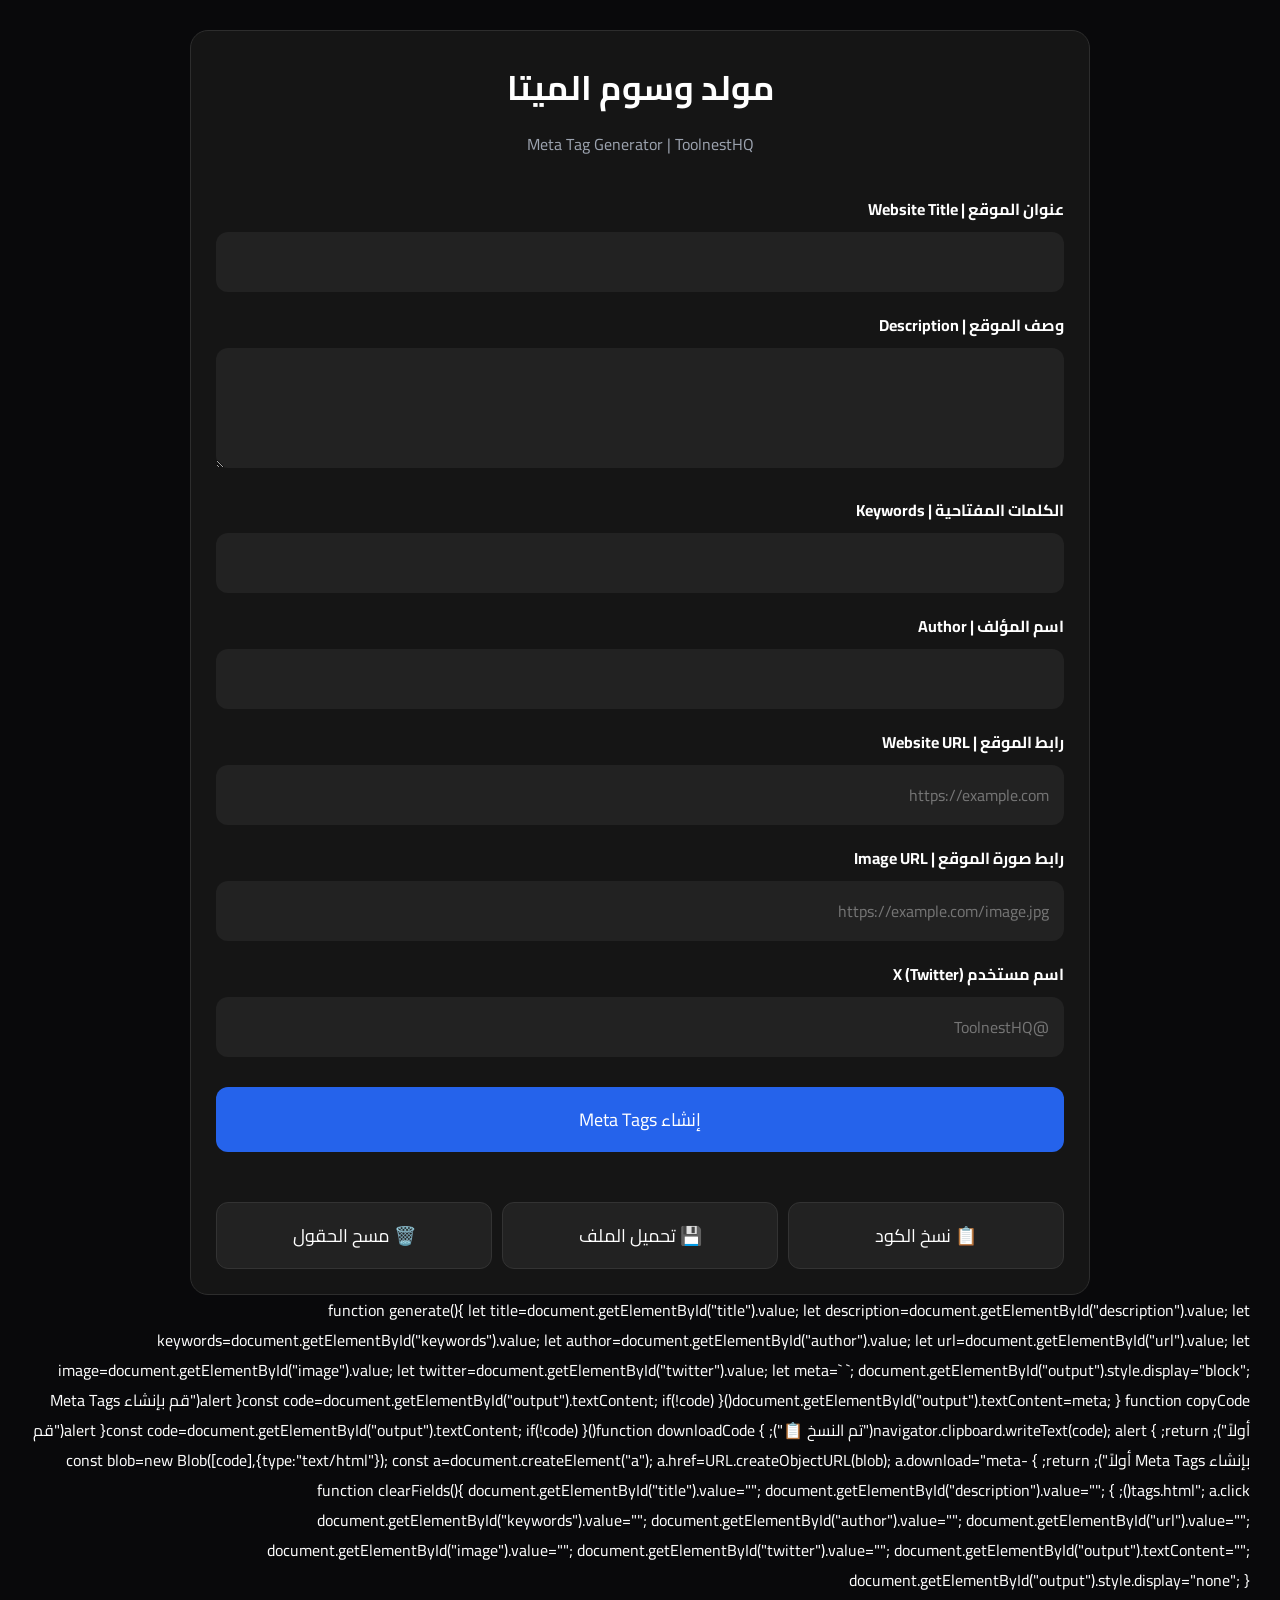
<file: meta-generator.html>
<!DOCTYPE html>
<html lang="ar" dir="rtl">
<head>
<meta charset="UTF-8">
<meta name="viewport" content="width=device-width, initial-scale=1.0">

<title>مولد وسوم الميتا | Meta Tag Generator | ToolnestHQ</title>

<link rel="preconnect" href="https://fonts.googleapis.com">
<link rel="preconnect" href="https://fonts.gstatic.com" crossorigin>

<link href="https://fonts.googleapis.com/css2?family=Cairo:wght@400;600;700;800&display=swap" rel="stylesheet">

<style>

*{
margin:0;
padding:0;
box-sizing:border-box;
font-family:'Cairo',sans-serif;
}

body{

background:#09090b;
color:white;
padding:30px;

}

.container{

max-width:900px;
margin:auto;

}

.card{

background:#151515;
border:1px solid #2d2d2d;
border-radius:18px;
padding:25px;

}

h1{

font-size:34px;
text-align:center;
margin-bottom:10px;

}

.subtitle{

text-align:center;
color:#9ca3af;
margin-bottom:35px;

}

label{

display:block;
margin-top:18px;
margin-bottom:8px;
font-weight:bold;

}

input,textarea{

width:100%;
padding:15px;
border:none;
outline:none;
border-radius:12px;
background:#222;
color:white;
font-size:16px;

}

textarea{

height:120px;
resize:vertical;

}

button{

width:100%;
margin-top:30px;
padding:16px;
border:none;
border-radius:12px;
background:#2563eb;
color:white;
font-size:18px;
cursor:pointer;
transition:.3s;

}

button:hover{

background:#1d4ed8;

}

#output{

margin-top:30px;
background:#0f172a;
padding:20px;
border-radius:12px;
white-space:pre-wrap;
overflow:auto;
display:none;

}
.buttons{
display:flex;
gap:10px;
margin-top:20px;
flex-wrap:wrap;
}

.buttons button{
flex:1;
background:#222;
color:#fff;
border:1px solid #333;
}

.buttons button:hover{
background:#2563eb;
}
</style>

</head>

<body>

<div class="container">

<div class="card">

<h1>مولد وسوم الميتا</h1>

<p class="subtitle">
Meta Tag Generator | ToolnestHQ
</p>

<label>عنوان الموقع | Website Title</label>

<input id="title">

<label>وصف الموقع | Description</label>

<textarea id="description"></textarea>

<label>الكلمات المفتاحية | Keywords</label>

<input id="keywords">

<label>اسم المؤلف | Author</label>

<input id="author">
<label>رابط الموقع | Website URL</label>

<input id="url" placeholder="https://example.com">

<label>رابط صورة الموقع | Image URL</label>

<input id="image" placeholder="https://example.com/image.jpg">

<label>اسم مستخدم X (Twitter)</label>

<input id="twitter" placeholder="@ToolnestHQ">
<button onclick="generate()">

إنشاء Meta Tags

</button>

<pre id="output"></pre>
<div class="buttons">

<button onclick="copyCode()">📋 نسخ الكود</button>

<button onclick="downloadCode()">💾 تحميل الملف</button>

<button onclick="clearFields()">🗑️ مسح الحقول</button>

</div>
</div>

</div>

function generate(){

let title=document.getElementById("title").value;
let description=document.getElementById("description").value;
let keywords=document.getElementById("keywords").value;
let author=document.getElementById("author").value;
let url=document.getElementById("url").value;
let image=document.getElementById("image").value;
let twitter=document.getElementById("twitter").value;

let meta=`<title>${title}</title>

<meta charset="UTF-8">
<meta name="viewport" content="width=device-width, initial-scale=1.0">

<meta name="title" content="${title}">
<meta name="description" content="${description}">
<meta name="keywords" content="${keywords}">
<meta name="author" content="${author}">
<meta name="robots" content="index, follow">
<meta name="language" content="Arabic">
<meta name="revisit-after" content="7 days">
<meta name="rating" content="General">

<!-- Open Graph -->
<meta property="og:title" content="${title}">
<meta property="og:description" content="${description}">
<meta property="og:type" content="website">
<meta property="og:locale" content="ar_SA">
<meta property="og:url" content="${url}">
<meta property="og:image" content="${image}">

<!-- Twitter -->
<meta name="twitter:card" content="summary_large_image">
<meta name="twitter:title" content="${title}">
<meta name="twitter:description" content="${description}">
<meta name="twitter:image" content="${image}">
<meta name="twitter:site" content="${twitter}">
`;

document.getElementById("output").style.display="block";
document.getElementById("output").textContent=meta;

}

function copyCode(){

const code=document.getElementById("output").textContent;

if(!code){
alert("قم بإنشاء Meta Tags أولاً");
return;
}

navigator.clipboard.writeText(code);
alert("تم النسخ 📋");

}

function downloadCode(){

const code=document.getElementById("output").textContent;

if(!code){
alert("قم بإنشاء Meta Tags أولاً");
return;
}

const blob=new Blob([code],{type:"text/html"});
const a=document.createElement("a");

a.href=URL.createObjectURL(blob);
a.download="meta-tags.html";
a.click();

}

function clearFields(){

document.getElementById("title").value="";
document.getElementById("description").value="";
document.getElementById("keywords").value="";
document.getElementById("author").value="";
document.getElementById("url").value="";
document.getElementById("image").value="";
document.getElementById("twitter").value="";
document.getElementById("output").textContent="";
document.getElementById("output").style.display="none";

}

</body>
</html>
</file>
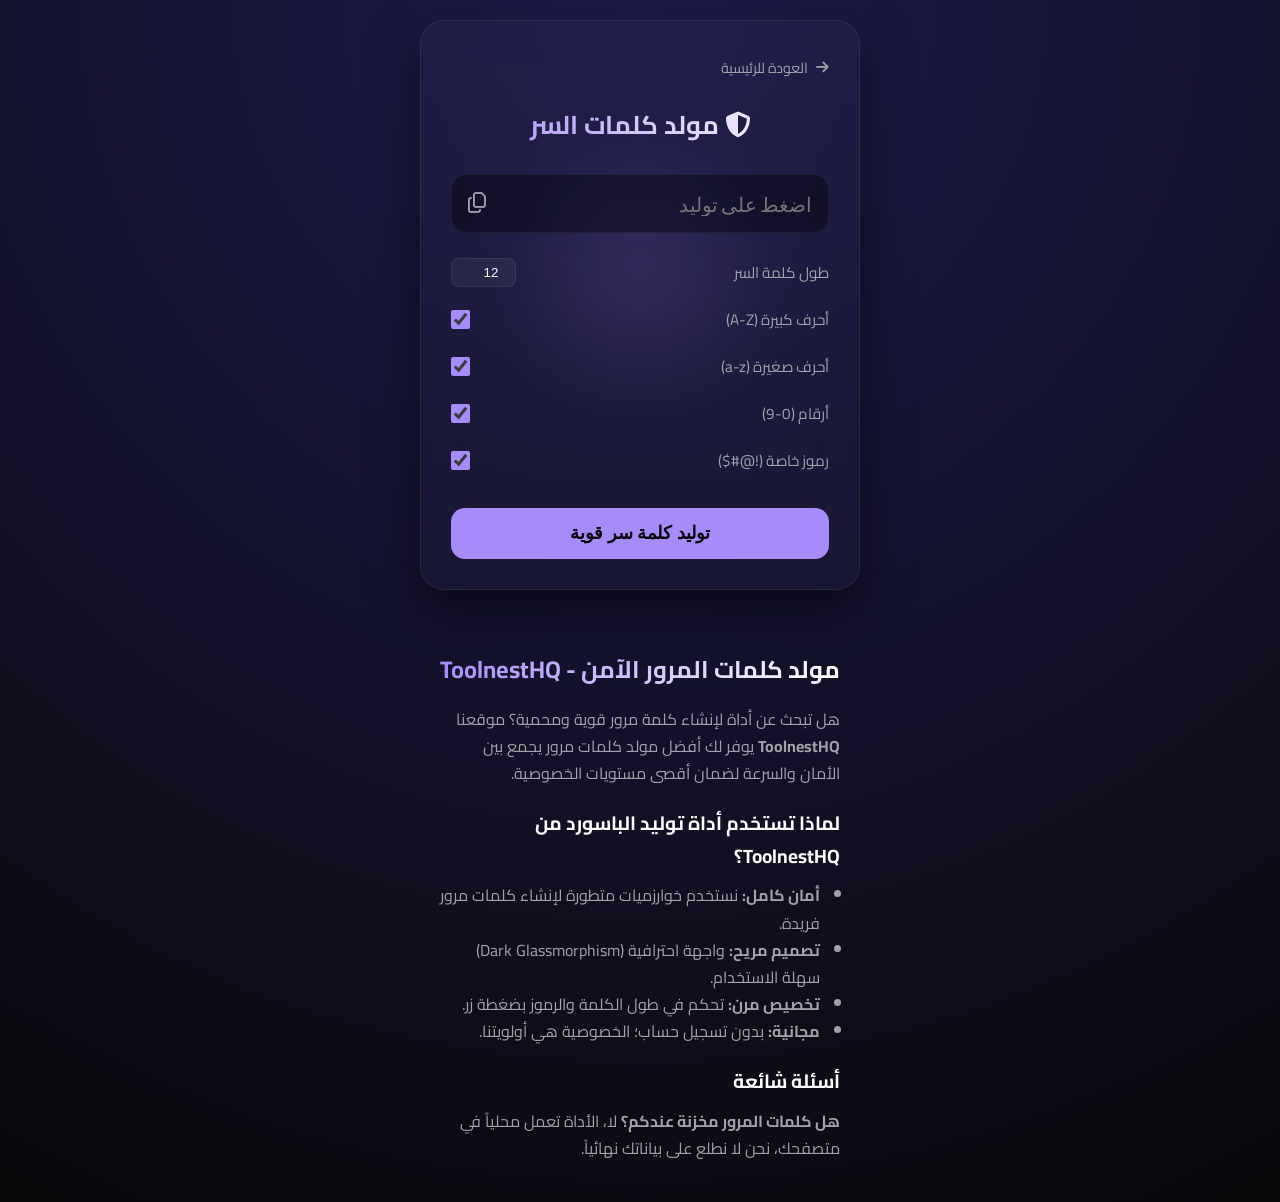
<file: Password.html>
<!DOCTYPE html>
<html lang="ar" dir="rtl">
<head>
    <meta charset="UTF-8">
    <meta name="viewport" content="width=device-width, initial-scale=1.0">
    <title>مولد كلمات السر الاحترافي - ToolnestHQ</title>
    <link rel="preconnect" href="https://fonts.googleapis.com">
    <link rel="preconnect" href="https://fonts.gstatic.com" crossorigin>
    <link href="https://fonts.googleapis.com/css2?family=Cairo:wght@300;400;600;700;800&family=Plus+Jakarta+Sans:wght@400;600;800&display=swap" rel="stylesheet">
    <link rel="stylesheet" href="https://cdnjs.cloudflare.com/ajax/libs/font-awesome/6.4.0/css/all.min.css">
    
    <style>
        :root {
            --bg-dark: #07070a;
            --card-bg: rgba(255, 255, 255, 0.03);
            --card-border: rgba(255, 255, 255, 0.07);
            --text-primary: #f4f4f5;
            --text-secondary: #a1a1aa;
            --accent-color: #a78bfa;
            --accent-green: #34d399;
        }

        * { box-sizing: border-box; margin: 0; padding: 0; transition: all 0.2s ease; }

        body {
            background-color: var(--bg-dark);
            color: var(--text-primary);
            font-family: 'Cairo', sans-serif;
            min-height: 100vh;
            display: flex;
            flex-direction: column;
            justify-content: center;
            align-items: center;
            padding: 20px;
            background: radial-gradient(circle at 50% 0%, #1e1b4b 0%, #09090b 100%);
            position: relative;
        }

        body::before {
            content: '';
            position: absolute;
            width: 300px;
            height: 300px;
            background: radial-gradient(circle, rgba(167, 139, 250, 0.15) 0%, rgba(0,0,0,0) 70%);
            top: 10%;
            z-index: 0;
        }

        .tool-container {
            width: 100%;
            max-width: 440px;
            background: rgba(255, 255, 255, 0.02);
            backdrop-filter: blur(20px);
            -webkit-backdrop-filter: blur(20px);
            border: 1px solid var(--card-border);
            border-radius: 24px;
            padding: 30px;
            box-shadow: 0 20px 50px rgba(0,0,0,0.5);
            z-index: 10;
        }

        .back-link {
            display: inline-flex;
            align-items: center;
            gap: 8px;
            color: var(--text-secondary);
            text-decoration: none;
            font-size: 0.9rem;
            margin-bottom: 20px;
        }
        .back-link:hover { color: var(--accent-color); transform: translateX(-3px); }

        h1 { 
            font-size: 1.6rem; 
            font-weight: 700; 
            margin-bottom: 25px; 
            text-align: center; 
            background: linear-gradient(to left, #fff, var(--accent-color)); 
            -webkit-background-clip: text; 
            -webkit-text-fill-color: transparent; 
        }

        .result-box {
            position: relative;
            background: rgba(0, 0, 0, 0.4);
            border: 1px solid rgba(255,255,255,0.05);
            border-radius: 16px;
            padding: 16px;
            display: flex;
            justify-content: space-between;
            align-items: center;
            margin-bottom: 25px;
        }
        .result-box input {
            background: none;
            border: none;
            color: #fff;
            font-size: 1.25rem;
            width: 85%;
            font-family: 'Plus Jakarta Sans', sans-serif;
            outline: none;
        }
        .copy-btn { background: none; border: none; color: var(--text-secondary); font-size: 1.25rem; cursor: pointer; }
        .copy-btn:hover { color: var(--accent-green); transform: scale(1.1); }

        .setting-row { display: flex; justify-content: space-between; align-items: center; margin-bottom: 18px; font-size: 0.95rem; color: var(--text-secondary); }
        .setting-row input[type="number"] { background: rgba(255,255,255,0.05); border: 1px solid var(--card-border); border-radius: 8px; color: #fff; padding: 6px 10px; width: 65px; text-align: center; outline: none; }
        .setting-row input[type="checkbox"] { accent-color: var(--accent-color); width: 19px; height: 19px; cursor: pointer; }

        .generate-btn { width: 100%; background: var(--accent-color); color: #07070a; border: none; border-radius: 14px; padding: 15px; font-size: 1.1rem; font-weight: 700; cursor: pointer; margin-top: 15px; }
        .generate-btn:hover { background: #b49bff; }
    </style>
</head>
<body>

    <div class="tool-container">
        <a href="index.html" class="back-link"><i class="fa-solid fa-arrow-right"></i> العودة للرئيسية</a>
        <h1><i class="fa-solid fa-shield-halved"></i> مولد كلمات السر</h1>

        <div class="result-box">
            <input type="text" id="password-display" readonly placeholder="اضغط على توليد">
            <button class="copy-btn" id="copy-button"><i class="fa-regular fa-copy"></i></button>
        </div>

        <div class="settings-list">
            <div class="setting-row"><label>طول كلمة السر</label><input type="number" id="length" min="6" max="32" value="12"></div>
            <div class="setting-row"><label>أحرف كبيرة (A-Z)</label><input type="checkbox" id="uppercase" checked></div>
            <div class="setting-row"><label>أحرف صغيرة (a-z)</label><input type="checkbox" id="lowercase" checked></div>
            <div class="setting-row"><label>أرقام (0-9)</label><input type="checkbox" id="numbers" checked></div>
            <div class="setting-row"><label>رموز خاصة (!@#$)</label><input type="checkbox" id="symbols" checked></div>
        </div>

        <button class="generate-btn" id="generate-trigger">توليد كلمة سر قوية</button>
    </div>

    <!-- قسم SEO لتحسين الأرشفة -->
    <section style="max-width: 440px; width: 100%; margin-top: 40px; color: #a1a1aa; padding: 20px; text-align: right; line-height: 1.7;">
        <h1 style="color: #fff; font-size: 1.5rem; margin-bottom: 15px;">مولد كلمات المرور الآمن - ToolnestHQ</h1>
        <p>هل تبحث عن أداة لإنشاء كلمة مرور قوية ومحمية؟ موقعنا <strong>ToolnestHQ</strong> يوفر لك أفضل مولد كلمات مرور يجمع بين الأمان والسرعة لضمان أقصى مستويات الخصوصية.</p>

        <h2 style="color: #fff; font-size: 1.2rem; margin: 20px 0 10px;">لماذا تستخدم أداة توليد الباسورد من ToolnestHQ؟</h2>
        <ul style="margin-right: 20px;">
            <li><strong>أمان كامل:</strong> نستخدم خوارزميات متطورة لإنشاء كلمات مرور فريدة.</li>
            <li><strong>تصميم مريح:</strong> واجهة احترافية (Dark Glassmorphism) سهلة الاستخدام.</li>
            <li><strong>تخصيص مرن:</strong> تحكم في طول الكلمة والرموز بضغطة زر.</li>
            <li><strong>مجانية:</strong> بدون تسجيل حساب؛ الخصوصية هي أولويتنا.</li>
        </ul>

        <h2 style="color: #fff; font-size: 1.2rem; margin: 20px 0 10px;">أسئلة شائعة</h2>
        <p><strong>هل كلمات المرور مخزنة عندكم؟</strong> لا، الأداة تعمل محلياً في متصفحك، نحن لا نطلع على بياناتك نهائياً.</p>
    </section>

    <script>
        const display = document.getElementById('password-display');
        const generateBtn = document.getElementById('generate-trigger');
        const copyBtn = document.getElementById('copy-button');
        const lengthEl = document.getElementById('length');
        const uppercaseEl = document.getElementById('uppercase');
        const lowercaseEl = document.getElementById('lowercase');
        const numbersEl = document.getElementById('numbers');
        const symbolsEl = document.getElementById('symbols');

        const keys = {
            uppercase: 'ABCDEFGHIJKLMNOPQRSTUVWXYZ',
            lowercase: 'abcdefghijklmnopqrstuvwxyz',
            numbers: '0123456789',
            symbols: '!@#$%^&*()_+~`|}{[]:;?><,./-='
        };

        function generatePassword() {
            let characterPool = '';
            if (uppercaseEl.checked) characterPool += keys.uppercase;
            if (lowercaseEl.checked) characterPool += keys.lowercase;
            if (numbersEl.checked) characterPool += keys.numbers;
            if (symbolsEl.checked) characterPool += keys.symbols;

            if (characterPool === '') { alert('الرجاء اختيار خيار واحد على الأقل!'); return; }

            let password = '';
            const length = parseInt(lengthEl.value);
            for (let i = 0; i < length; i++) {
                password += characterPool[Math.floor(Math.random() * characterPool.length)];
            }
            display.value = password;
            copyBtn.innerHTML = '<i class="fa-regular fa-copy"></i>';
        }

        copyBtn.addEventListener('click', () => {
            if (!display.value) return;
            navigator.clipboard.writeText(display.value);
            copyBtn.innerHTML = '<i class="fa-solid fa-check"></i>';
        });

        generateBtn.addEventListener('click', generatePassword);
    </script>
</body>
</html>
</file>
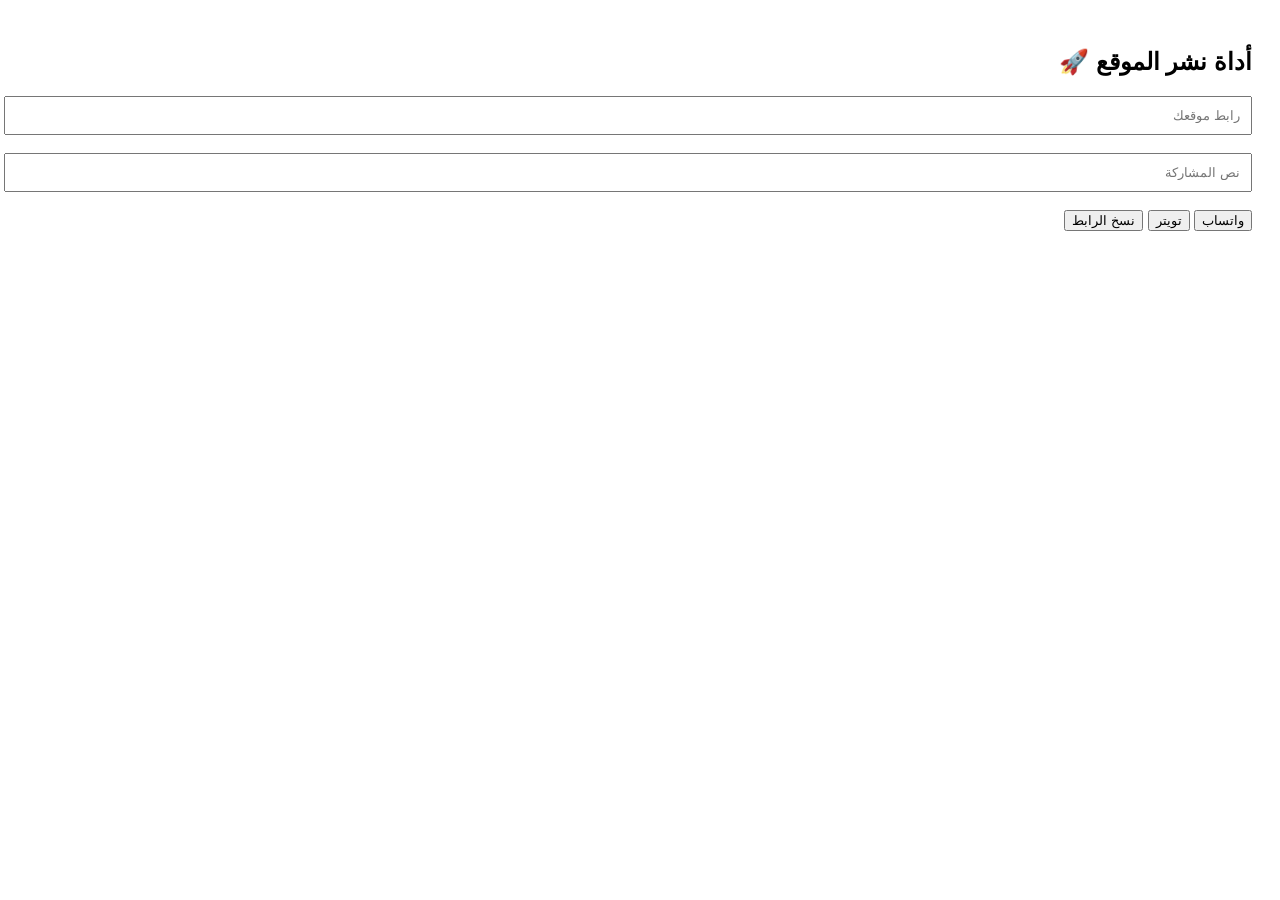
<file: social-share.html>
<!DOCTYPE html>
<html lang="ar" dir="rtl">
<head>
<meta charset="UTF-8">
<title>Social Share Tool</title>
</head>

<body style="font-family: Arial; padding:20px;">

<h2>أداة نشر الموقع 🚀</h2>

<input id="url" placeholder="رابط موقعك" style="width:100%;padding:10px"><br><br>
<input id="text" placeholder="نص المشاركة" style="width:100%;padding:10px"><br><br>

<button onclick="shareWhatsApp()">واتساب</button>
<button onclick="shareTwitter()">تويتر</button>
<button onclick="copyLink()">نسخ الرابط</button>

<script>
function shareWhatsApp(){
let url=document.getElementById("url").value;
let text=document.getElementById("text").value;
window.open("https://wa.me/?text=" + encodeURIComponent(text + " " + url));
}

function shareTwitter(){
let url=document.getElementById("url").value;
let text=document.getElementById("text").value;
window.open("https://twitter.com/intent/tweet?text=" + encodeURIComponent(text) + "&url=" + encodeURIComponent(url));
}

function copyLink(){
let url=document.getElementById("url").value;
navigator.clipboard.writeText(url);
alert("تم النسخ 📋");
}
</script>

</body>
</html>
</file>
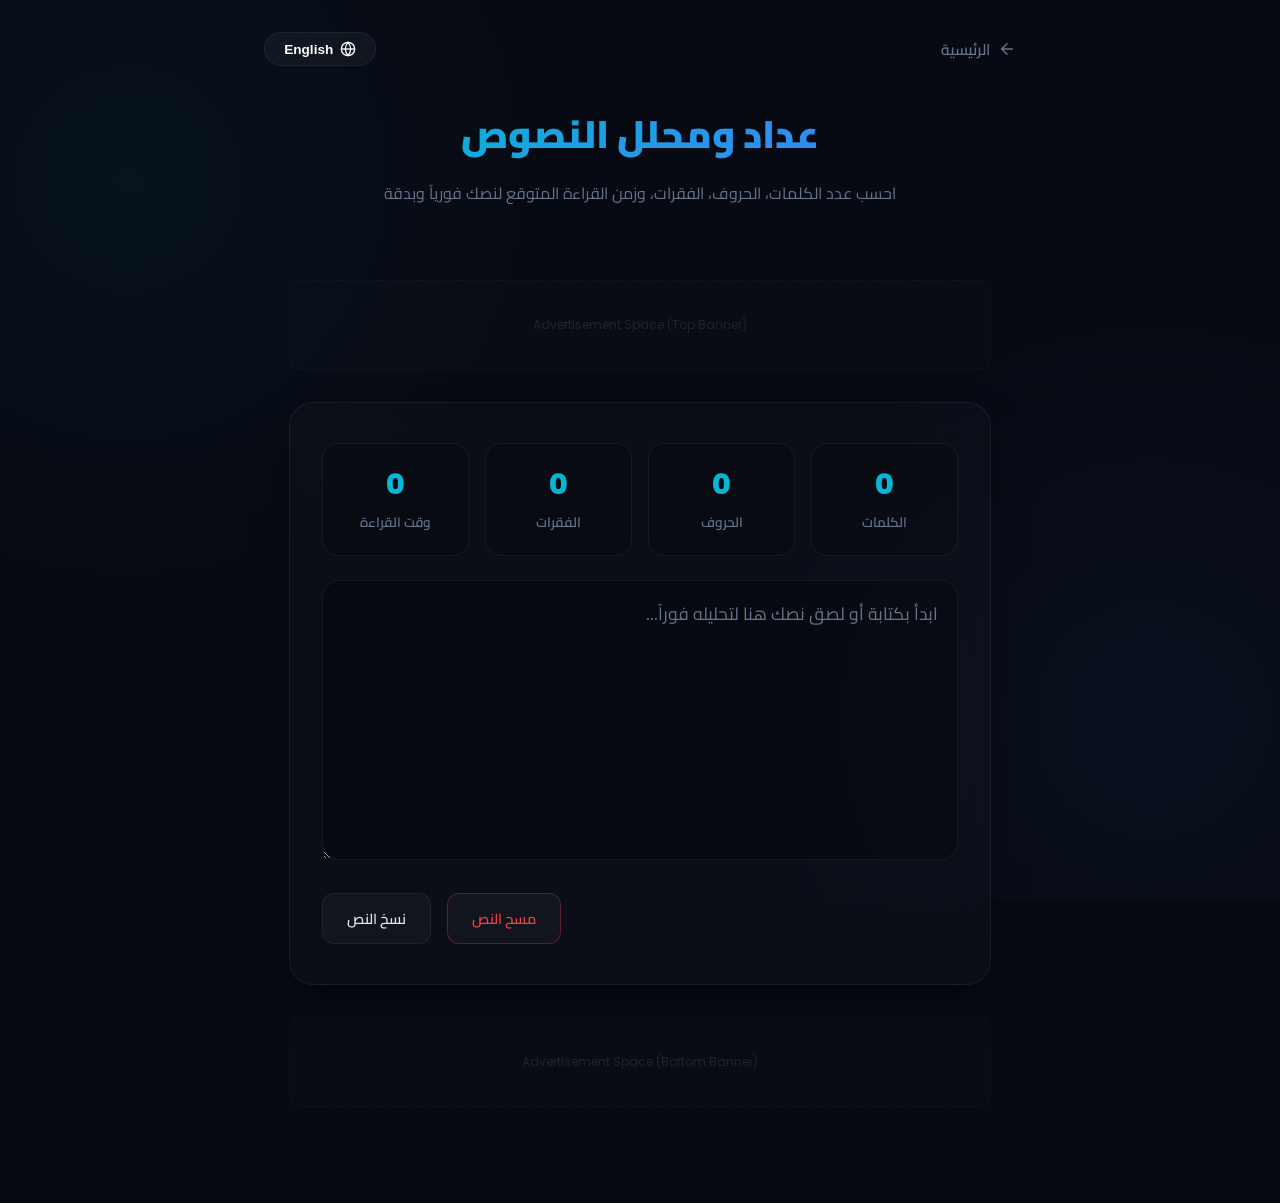
<file: text-counter.html>
<!DOCTYPE html>
<html lang="ar" dir="rtl">
<head>
    <meta charset="UTF-8">
    <meta name="viewport" content="width=device-width, initial-scale=1.0">
    <title>عداد ومحلل النصوص الذكي | ToolnestHQ</title>
    <link href="https://fonts.googleapis.com/css2?family=Cairo:wght@400;600;700;900&family=Poppins:wght@400;600;700;900&display=swap" rel="stylesheet">
    
    <style>
        :root {
            --bg-color: #070a13;
            --card-bg: rgba(255, 255, 255, 0.02);
            --card-border: rgba(255, 255, 255, 0.06);
            --text-main: #ffffff;
            --text-muted: #64748b;
            --accent-gradient: linear-gradient(135deg, #06b6d4 0%, #3b82f6 100%); /* ألوان تقنية منعشة */
            --hover-glow: rgba(6, 182, 212, 0.25);
            --input-bg: rgba(0, 0, 0, 0.3);
            --font-ar: 'Cairo', sans-serif;
            --font-en: 'Poppins', sans-serif;
        }

        * {
            margin: 0;
            padding: 0;
            box-sizing: border-box;
            transition: background-color 0.3s, color 0.3s, border-color 0.3s;
        }

        body {
            background-color: var(--bg-color);
            color: var(--text-main);
            min-height: 100vh;
            display: flex;
            flex-direction: column;
            align-items: center;
            font-family: var(--font-ar);
            background-image: 
                radial-gradient(circle at 10% 20%, rgba(6, 182, 212, 0.05), transparent 30%),
                radial-gradient(circle at 90% 80%, rgba(59, 130, 246, 0.05), transparent 30%);
            background-attachment: fixed;
            overflow-x: hidden;
        }

        html[lang="en"] body {
            font-family: var(--font-en);
        }

        /* شريط التنقل */
        nav {
            width: 100%;
            max-width: 800px;
            padding: 2rem 1.5rem;
            display: flex;
            justify-content: space-between;
            align-items: center;
        }

        .back-btn {
            color: var(--text-muted);
            text-decoration: none;
            font-size: 0.95rem;
            font-weight: 600;
            display: flex;
            align-items: center;
            gap: 0.5rem;
        }

        .back-btn:hover { color: var(--text-main); }

        .lang-btn {
            background: rgba(255, 255, 255, 0.04);
            border: 1px solid var(--card-border);
            color: var(--text-main);
            padding: 0.5rem 1.2rem;
            border-radius: 50px;
            cursor: pointer;
            font-weight: 600;
            font-size: 0.85rem;
            display: flex;
            align-items: center;
            gap: 0.4rem;
        }

        .lang-btn:hover {
            background: rgba(255, 255, 255, 0.08);
            box-shadow: 0 0 15px var(--hover-glow);
        }

        .container {
            width: 100%;
            max-width: 750px;
            padding: 0 1.5rem 4rem 1.5rem;
            display: flex;
            flex-direction: column;
            align-items: center;
        }

        header {
            text-align: center;
            margin-bottom: 2.5rem;
        }

        header h1 {
            font-size: 2.4rem;
            font-weight: 900;
            background: var(--accent-gradient);
            -webkit-background-clip: text;
            -webkit-text-fill-color: transparent;
            margin-bottom: 0.5rem;
        }

        header p {
            color: var(--text-muted);
            font-size: 1rem;
        }

        /* لوحة التحكم الرئيسية */
        .tool-box {
            width: 100%;
            background: var(--card-bg);
            border: 1px solid var(--card-border);
            border-radius: 24px;
            padding: 2.5rem 2rem;
            backdrop-filter: blur(20px);
            box-shadow: 0 20px 40px rgba(0,0,0,0.3);
            display: flex;
            flex-direction: column;
            gap: 1.5rem;
        }

        /* شبكة الإحصائيات العلوية */
        .stats-grid {
            display: grid;
            grid-template-columns: repeat(4, 1fr);
            gap: 1rem;
            width: 100%;
        }

        .stat-card {
            background: rgba(0, 0, 0, 0.2);
            border: 1px solid var(--card-border);
            border-radius: 16px;
            padding: 1.2rem 0.5rem;
            text-align: center;
        }

        .stat-card .num {
            font-size: 1.8rem;
            font-weight: 800;
            color: #06b6d4;
            font-family: var(--font-en);
            margin-bottom: 0.2rem;
        }

        .stat-card .label {
            font-size: 0.85rem;
            color: var(--text-muted);
            font-weight: 600;
        }

        /* صندوق إدخال النص الكبير */
        .text-area-container {
            width: 100%;
            position: relative;
        }

        textarea {
            width: 100%;
            height: 280px;
            padding: 1.2rem;
            background: var(--input-bg);
            border: 1px solid var(--card-border);
            border-radius: 18px;
            color: #fff;
            font-size: 1.1rem;
            font-family: inherit;
            outline: none;
            resize: vertical;
            line-height: 1.6;
        }

        textarea:focus {
            border-color: #06b6d4;
            box-shadow: 0 0 20px rgba(6, 182, 212, 0.15);
        }

        textarea::placeholder {
            color: var(--text-muted);
        }

        /* شريط الأدوات السفلي لحذف النص أو نسخه */
        .action-bar {
            display: flex;
            justify-content: flex-end;
            gap: 1rem;
        }

        .btn-action {
            background: rgba(255, 255, 255, 0.03);
            border: 1px solid var(--card-border);
            color: #e2e8f0;
            padding: 0.7rem 1.5rem;
            border-radius: 12px;
            cursor: pointer;
            font-family: inherit;
            font-weight: 600;
            font-size: 0.9rem;
            display: flex;
            align-items: center;
            gap: 0.5rem;
        }

        .btn-action:hover {
            background: rgba(255, 255, 255, 0.08);
            color: #fff;
        }

        .btn-clear {
            border-color: rgba(239, 68, 68, 0.3);
            color: #ef4444;
        }
        .btn-clear:hover {
            background: rgba(239, 68, 68, 0.1);
            color: #ef4444;
        }

        .ad-slot {
            width: 100%;
            min-height: 90px;
            background: rgba(255, 255, 255, 0.01);
            border: 1px dashed rgba(255, 255, 255, 0.04);
            border-radius: 12px;
            margin: 2rem 0;
            display: flex;
            align-items: center;
            justify-content: center;
            color: rgba(255, 255, 255, 0.1);
            font-size: 0.75rem;
            font-family: var(--font-en);
        }

        @media (max-width: 600px) {
            .stats-grid { grid-template-columns: repeat(2, 1fr); gap: 0.8rem; }
            .tool-box { padding: 1.8rem 1.2rem; }
            header h1 { font-size: 1.9rem; }
            .action-bar { justify-content: space-between; }
            .btn-action { flex: 1; justify-content: center; }
        }
    </style>
</head>
<body>

    <nav>
        <a href="index.html" class="back-btn" id="backBtn">
            <svg width="18" height="18" viewBox="0 0 24 24" fill="none" stroke="currentColor" stroke-width="2" stroke-linecap="round" stroke-linejoin="round"><line x1="19" y1="12" x2="5" y2="12"></line><polyline points="12 19 5 12 12 5"></polyline></svg>
            <span>الرئيسية</span>
        </a>
        <button class="lang-btn" onclick="toggleLanguage()">
            <svg width="16" height="16" viewBox="0 0 24 24" fill="none" stroke="currentColor" stroke-width="2"><circle cx="12" cy="12" r="10"></circle><line x1="2" y1="12" x2="22" y2="12"></line><path d="M12 2a15.3 15.3 0 0 1 4 10 15.3 15.3 0 0 1-4 10 15.3 15.3 0 0 1-4-10 15.3 15.3 0 0 1 4-10z"></path></svg>
            <span id="langText">English</span>
        </button>
    </nav>

    <div class="container">
        <header>
            <h1 id="toolTitle">عداد ومحلل النصوص</h1>
            <p id="toolDesc">احسب عدد الكلمات، الحروف، الفقرات، وزمن القراءة المتوقع لنصك فورياً وبدقة</p>
        </header>

        <div class="ad-slot">Advertisement Space (Top Banner)</div>

        <div class="tool-box">
            
            <div class="stats-grid">
                <div class="stat-card">
                    <div class="num" id="countWords">0</div>
                    <div class="label" id="lblWords">الكلمات</div>
                </div>
                <div class="stat-card">
                    <div class="num" id="countChars">0</div>
                    <div class="label" id="lblChars">الحروف</div>
                </div>
                <div class="stat-card">
                    <div class="num" id="countParagraphs">0</div>
                    <div class="label" id="lblParagraphs">الفقرات</div>
                </div>
                <div class="stat-card">
                    <div class="num" id="countReadingTime">0</div>
                    <div class="label" id="lblReadingTime">وقت القراءة</div>
                </div>
            </div>

            <div class="text-area-container">
                <textarea id="textInput" placeholder="ابدأ بكتابة أو لصق نصك هنا لتحليله فوراً..." oninput="analyzeText()"></textarea>
            </div>

            <div class="action-bar">
                <button class="btn-action btn-clear" onclick="clearText()" id="btnClear">مسح النص</button>
                <button class="btn-action" onclick="copyText()" id="btnCopy">نسخ النص</button>
            </div>

        </div>

        <div class="ad-slot">Advertisement Space (Bottom Banner)</div>
    </div>

    <script>
        const translations = {
            ar: {
                langBtn: "English", backBtn: "الرئيسية",
                title: "عداد ومحلل النصوص الذكي | ToolnestHQ",
                toolTitle: "عداد ومحلل النصوص",
                toolDesc: "احسب عدد الكلمات، الحروف، الفقرات، وزمن القراءة المتوقع لنصك فورياً وبدقة",
                lblWords: "الكلمات", lblChars: "الحروف", lblParagraphs: "الفقرات", 
                lblReadingTime: "وقت القراءة",
                placeholder: "ابدأ بكتابة أو لصق نصك هنا لتحليله فوراً...",
                btnClear: "مسح النص", btnCopy: "نسخ النص",
                unitMinutes: " دقيقة", unitSeconds: " ثانية"
            },
            en: {
                langBtn: "العربية", backBtn: "Home",
                title: "Smart Word & Character Counter | ToolnestHQ",
                toolTitle: "Word Counter",
                toolDesc: "Instantly analyze word count, character count, paragraphs, and estimated reading time",
                lblWords: "Words", lblChars: "Characters", lblParagraphs: "Paragraphs", 
                lblReadingTime: "Reading Time",
                placeholder: "Start typing or pasting your text here for real-time analysis...",
                btnClear: "Clear Text", btnCopy: "Copy Text",
                unitMinutes: " min", unitSeconds: " sec"
            }
        };

        let currentLang = 'ar';

        function toggleLanguage() {
            currentLang = currentLang === 'ar' ? 'en' : 'ar';
            document.documentElement.lang = currentLang;
            document.documentElement.dir = currentLang === 'ar' ? 'rtl' : 'ltr';

            document.title = translations[currentLang].title;
            document.getElementById('langText').textContent = translations[currentLang].langBtn;
            document.getElementById('backBtn').querySelector('span').textContent = translations[currentLang].backBtn;
            document.getElementById('toolTitle').textContent = translations[currentLang].toolTitle;
            document.getElementById('toolDesc').textContent = translations[currentLang].toolDesc;
            document.getElementById('lblWords').textContent = translations[currentLang].lblWords;
            document.getElementById('lblChars').textContent = translations[currentLang].lblChars;
            document.getElementById('lblParagraphs').textContent = translations[currentLang].lblParagraphs;
            document.getElementById('lblReadingTime').textContent = translations[currentLang].lblReadingTime;
            document.getElementById('textInput').placeholder = translations[currentLang].placeholder;
            document.getElementById('btnClear').textContent = translations[currentLang].btnClear;
            document.getElementById('btnCopy').textContent = translations[currentLang].btnCopy;

            if(currentLang === 'en') {
                document.getElementById('backBtn').querySelector('svg').style.transform = 'rotate(0deg)';
            } else {
                document.getElementById('backBtn').querySelector('svg').style.transform = 'rotate(180deg)';
            }
            
            analyzeText(); // إعادة حساب وتحديث نصوص وحدات الوقت
        }

        function analyzeText() {
            const text = document.getElementById('textInput').value;

            // 1. حساب الحروف
            const charCount = text.length;

            // 2. حساب الكلمات بشكل نظيف لتجنب الفراغات الزائدة
            const cleanText = text.trim().replace(/\s+/g, ' ');
            const wordCount = cleanText === '' ? 0 : cleanText.split(' ').length;

            // 3. حساب الفقرات (الأسطر المكتوبة)
            const paragraphCount = text.split(/\n/).filter(p => p.trim() !== '').length;

            // 4. حساب وقت القراءة المتوقع (المعدل العالمي الإنساني هو 200 كلمة بالدقيقة)
            let readingTimeStr = "0" + (currentLang === 'ar' ? " ثانية" : " sec");
            if (wordCount > 0) {
                const totalSeconds = Math.ceil((wordCount / 200) * 60);
                if (totalSeconds < 60) {
                    readingTimeStr = totalSeconds + translations[currentLang].unitSeconds;
                } else {
                    const mins = Math.floor(totalSeconds / 60);
                    readingTimeStr = mins + translations[currentLang].unitMinutes;
                }
            }

            // تحديث شاشة العرض الرقمية فورياً
            document.getElementById('countChars').textContent = charCount;
            document.getElementById('countWords').textContent = wordCount;
            document.getElementById('countParagraphs').textContent = paragraphCount;
            document.getElementById('countReadingTime').textContent = readingTimeStr;
        }

        function clearText() {
            document.getElementById('textInput').value = "";
            analyzeText();
        }

        function copyText() {
            const textarea = document.getElementById('textInput');
            if (textarea.value === "") return;
            
            navigator.clipboard.writeText(textarea.value);
            // تغيير نص الزر مؤقتاً كنوع من التفاعل الفخم مع المستخدم
            const btn = document.getElementById('btnCopy');
            const originalText = btn.textContent;
            btn.textContent = currentLang === 'ar' ? "✓ تم النسخ" : "✓ Copied";
            setTimeout(() => { btn.textContent = originalText; }, 2000);
        }
    </script>
</body>
</html>
</file>
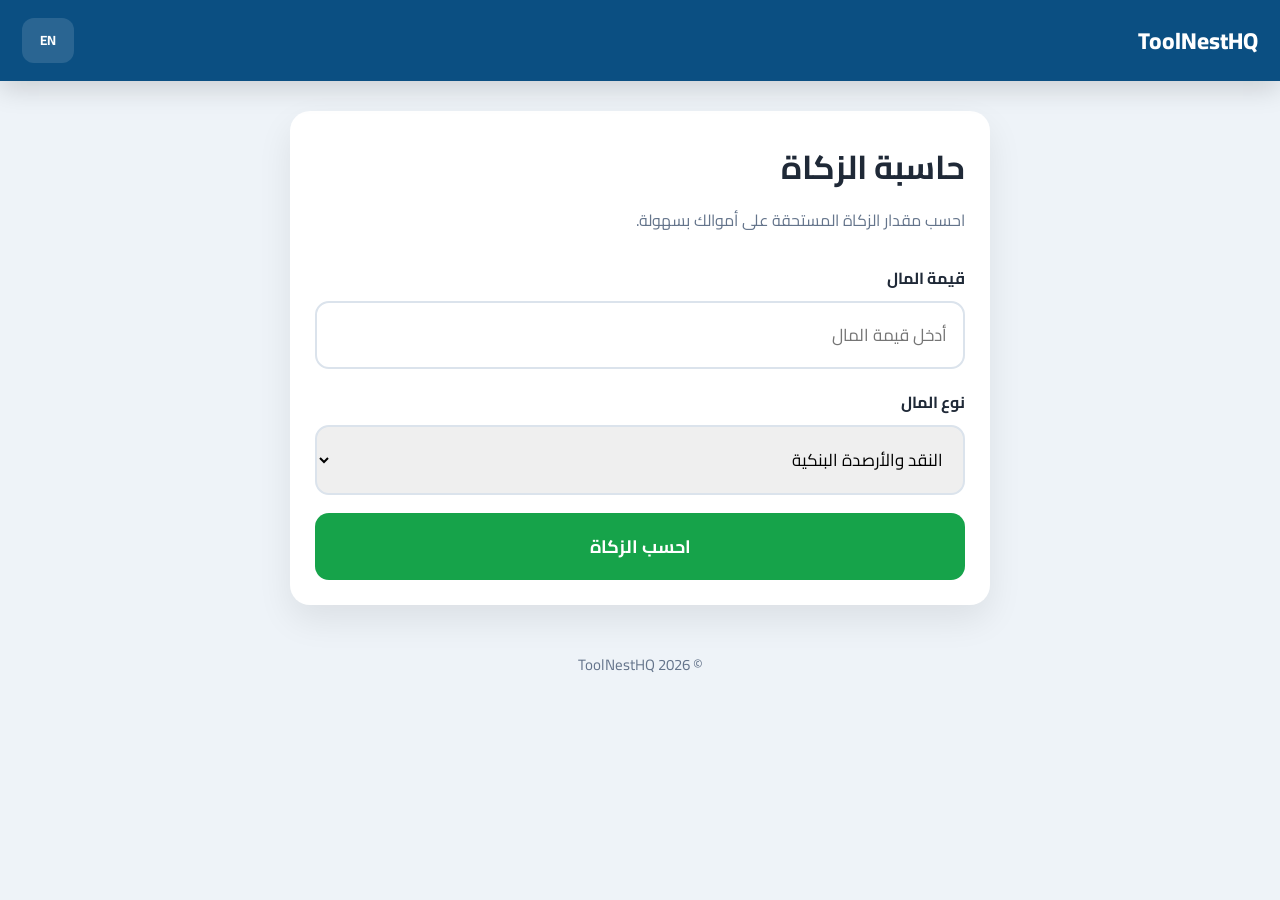
<file: zakat.html>
<!DOCTYPE html>
<html lang="ar" dir="rtl">

<head>
<meta charset="UTF-8">
<meta name="viewport" content="width=device-width, initial-scale=1.0">

<title>ToolNestHQ | Zakat Calculator</title>

<link rel="preconnect" href="https://fonts.googleapis.com">
<link rel="preconnect" href="https://fonts.gstatic.com" crossorigin>

<link href="https://fonts.googleapis.com/css2?family=Cairo:wght@300;400;600;700;800&display=swap" rel="stylesheet">

<style>

*{
margin:0;
padding:0;
box-sizing:border-box;
font-family:'Cairo',sans-serif;
}

body{

background:#eef3f8;
color:#1f2937;
min-height:100vh;

}

header{

background:#0b4f82;
color:#fff;

padding:18px 22px;

display:flex;
justify-content:space-between;
align-items:center;

box-shadow:0 8px 25px rgba(0,0,0,.15);

position:sticky;
top:0;
z-index:999;

}

.logo{

font-size:23px;
font-weight:800;

}

.lang-btn{

border:none;
background:#ffffff20;
color:white;

padding:10px 18px;

border-radius:12px;

cursor:pointer;

font-weight:700;

transition:.3s;

}

.lang-btn:hover{

background:white;
color:#0b4f82;

}

.container{

width:92%;
max-width:700px;

margin:auto;

padding:30px 0;

}

.card{

background:white;

border-radius:20px;

padding:25px;

box-shadow:0 15px 35px rgba(0,0,0,.08);

animation:fade .5s;

margin-bottom:20px;

}

@keyframes fade{

from{

opacity:0;
transform:translateY(25px);

}

to{

opacity:1;
transform:translateY(0);

}

}

h1{

font-size:33px;
margin-bottom:8px;

}

.description{

color:#64748b;

margin-bottom:28px;

line-height:1.8;

}

label{

display:block;

font-weight:700;

margin-bottom:8px;

}

input,select{

width:100%;

padding:16px;

border:2px solid #dbe3ec;

border-radius:14px;

outline:none;

font-size:17px;

margin-bottom:18px;

transition:.25s;

}

input:focus,
select:focus{

border-color:#0b4f82;

}

button.calculate{

width:100%;

border:none;

padding:17px;

background:#16a34a;

color:white;

font-size:18px;

font-weight:700;

border-radius:14px;

cursor:pointer;

transition:.3s;

}

button.calculate:hover{

transform:translateY(-2px);

box-shadow:0 12px 25px rgba(22,163,74,.35);

}

.result{

display:none;

margin-top:25px;

background:#ecfdf5;

border:2px solid #bbf7d0;

padding:22px;

border-radius:18px;

text-align:center;

}

.result h2{

color:#15803d;

margin-bottom:10px;

}

.amount{

font-size:42px;

font-weight:800;

color:#166534;

margin-top:10px;

}

footer{

text-align:center;

padding:25px;

color:#64748b;

font-size:15px;

}

@media(max-width:600px){

h1{

font-size:26px;

}

.logo{

font-size:18px;

}

.card{

padding:20px;

}

.amount{

font-size:34px;

}

}
  </style>

</head>

<body>

<header>

<div class="logo" id="logo">
ToolNestHQ
</div>

<button class="lang-btn" onclick="changeLanguage()" id="langBtn">
EN
</button>

</header>

<div class="container">

<div class="card">

<h1 id="title">
حاسبة الزكاة
</h1>

<p class="description" id="desc">
احسب مقدار الزكاة المستحقة على أموالك بسهولة.
</p>

<label id="moneyLabel">
قيمة المال
</label>

<input
type="number"
id="money"
placeholder="أدخل قيمة المال">

<label id="typeLabel">
نوع المال
</label>

<select id="moneyType">

<option value="cash">
النقد والأرصدة البنكية
</option>

<option value="gold">
الذهب
</option>

<option value="silver">
الفضة
</option>

<option value="business">
التجارة
</option>

<option value="investment">
الاستثمار
</option>

<option value="other">
أخرى
</option>

</select>

<button class="calculate" onclick="calculateZakat()" id="calcBtn">

احسب الزكاة

</button>

<div class="result" id="result">

<h2 id="resultTitle">

الزكاة المستحقة

</h2>

<div class="amount" id="resultValue">

0 ر.س

</div>

</div>

</div>

<footer>

© 2026 ToolNestHQ

</footer>

<script>

let currentLanguage = "ar";

const texts = {

ar:{

title:"حاسبة الزكاة",

desc:"احسب مقدار الزكاة المستحقة على أموالك بسهولة.",

moneyLabel:"قيمة المال",

moneyPlaceholder:"أدخل قيمة المال",

typeLabel:"نوع المال",

calculate:"احسب الزكاة",

result:"الزكاة المستحقة",

currency:"ر.س",

lang:"EN",

options:[
"النقد والأرصدة البنكية",
"الذهب",
"الفضة",
"التجارة",
"الاستثمار",
"أخرى"
]

},

en:{

title:"Zakat Calculator",

desc:"Calculate your Zakat easily.",

moneyLabel:"Amount",

moneyPlaceholder:"Enter amount",

typeLabel:"Money Type",

calculate:"Calculate Zakat",

result:"Zakat Due",

currency:"SAR",

lang:"AR",

options:[
"Cash & Bank",
"Gold",
"Silver",
"Business",
"Investment",
"Other"
]

}

};
  function changeLanguage(){

currentLanguage = currentLanguage==="ar" ? "en" : "ar";

const t = texts[currentLanguage];

document.documentElement.lang = currentLanguage;

document.documentElement.dir =
currentLanguage==="ar" ? "rtl" : "ltr";

document.getElementById("title").innerText = t.title;

document.getElementById("desc").innerText = t.desc;

document.getElementById("moneyLabel").innerText = t.moneyLabel;

document.getElementById("typeLabel").innerText = t.typeLabel;

document.getElementById("calcBtn").innerText = t.calculate;

document.getElementById("resultTitle").innerText = t.result;

document.getElementById("langBtn").innerText = t.lang;

document.getElementById("money").placeholder =
t.moneyPlaceholder;

const options =
document.querySelectorAll("#moneyType option");

options.forEach((option,index)=>{

option.textContent = t.options[index];

});

localStorage.setItem("toolnest-language",currentLanguage);

}

function calculateZakat(){

const value =
parseFloat(document.getElementById("money").value);

if(isNaN(value) || value<=0){

alert(
currentLanguage==="ar"
?
"أدخل قيمة صحيحة"
:
"Please enter a valid amount"
);

return;

}

const zakat = value * 0.025;

document.getElementById("result").style.display="block";

document.getElementById("resultValue").innerHTML=

zakat.toLocaleString(

currentLanguage==="ar" ? "ar-SA":"en-US",

{

minimumFractionDigits:2,

maximumFractionDigits:2

}

)

+" "+texts[currentLanguage].currency;

}

window.onload=()=>{

const saved=

localStorage.getItem("toolnest-language");

if(saved){

currentLanguage=

saved==="ar" ? "en":"ar";

changeLanguage();

}

}

</script>

</body>

</html>
</file>
